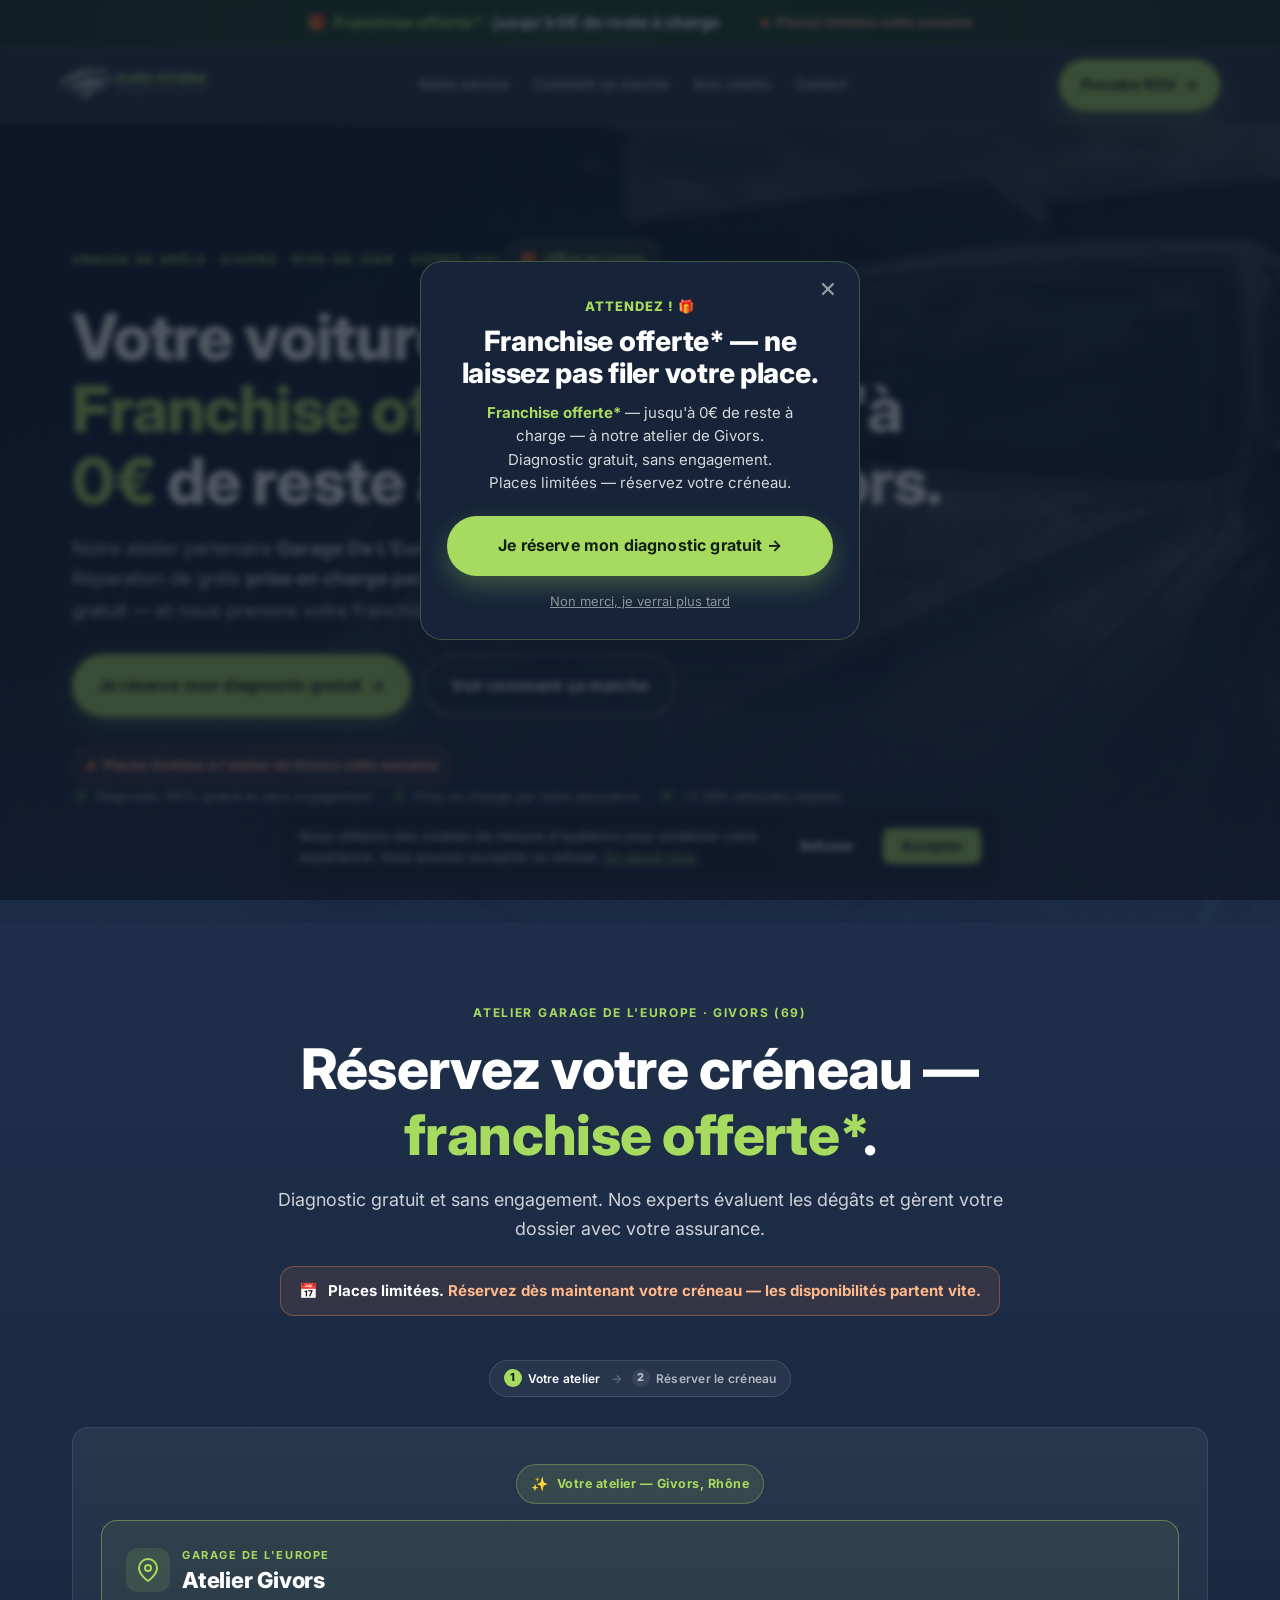
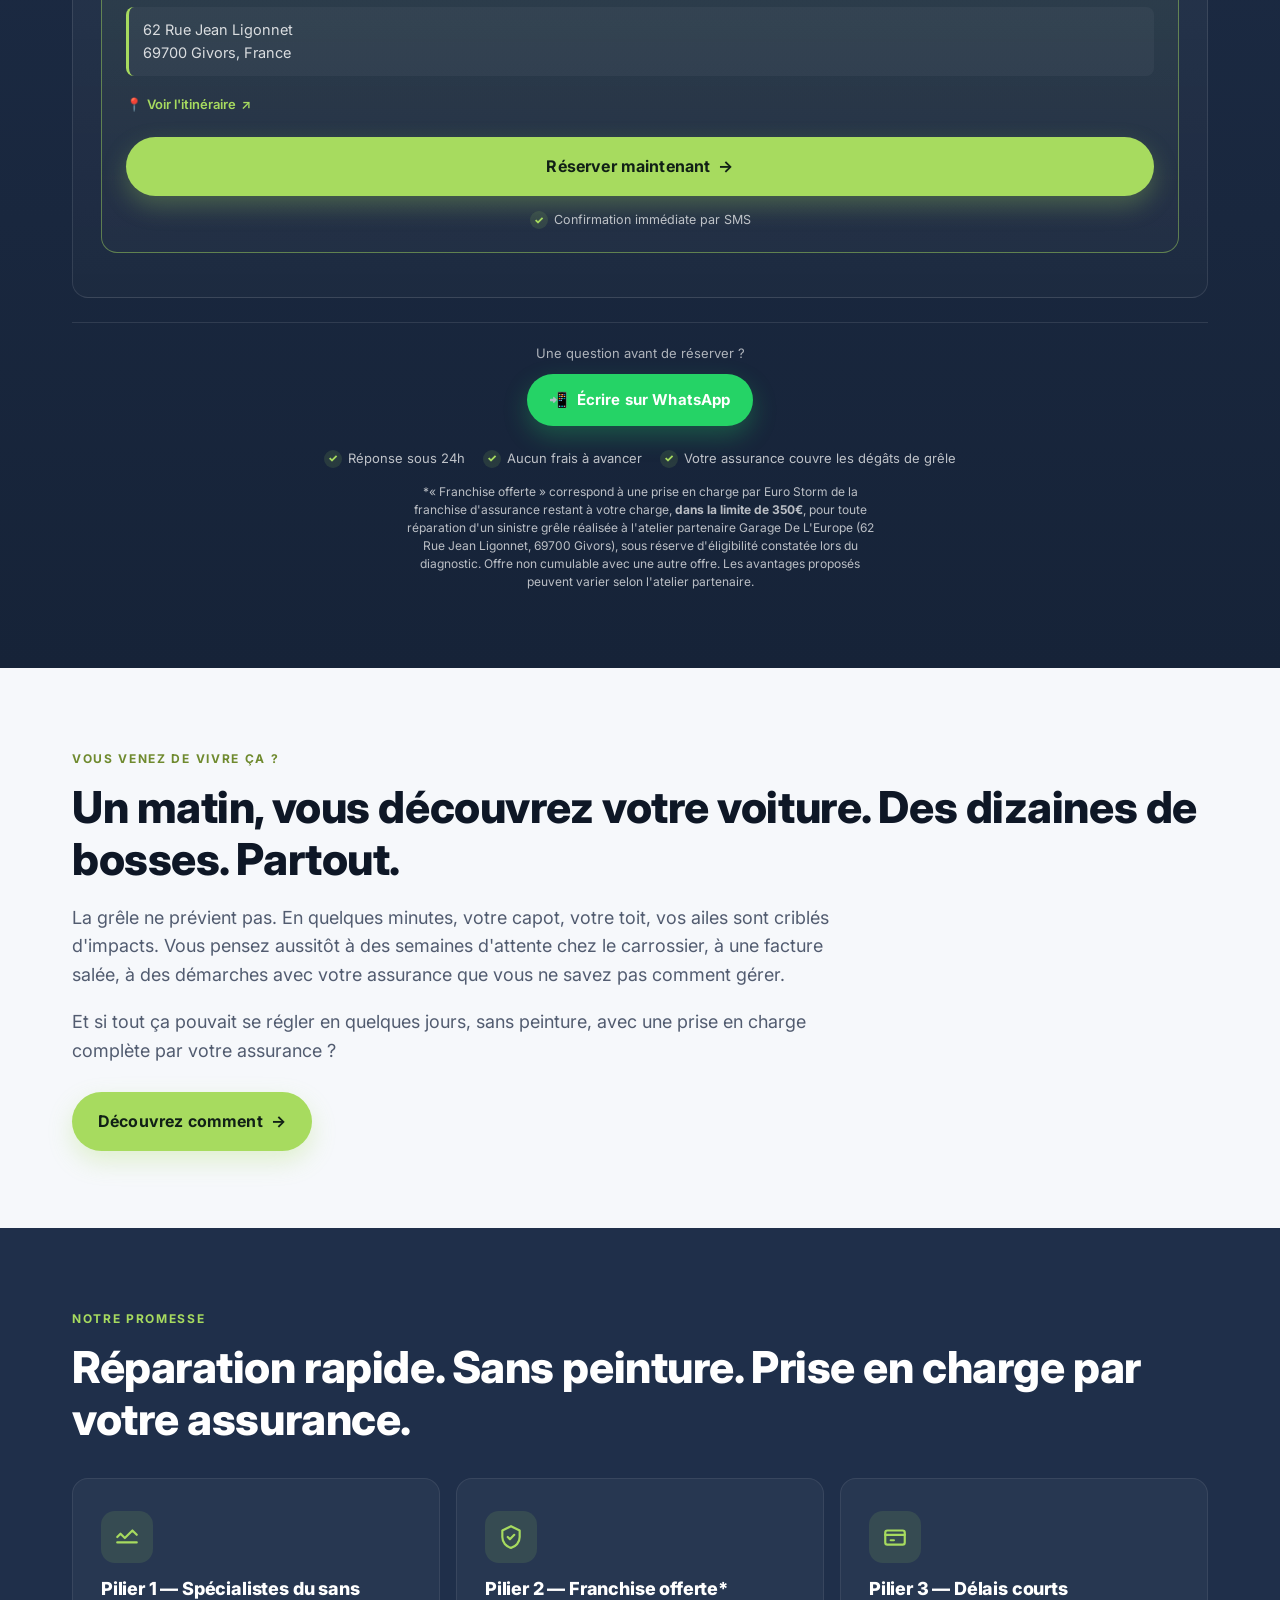
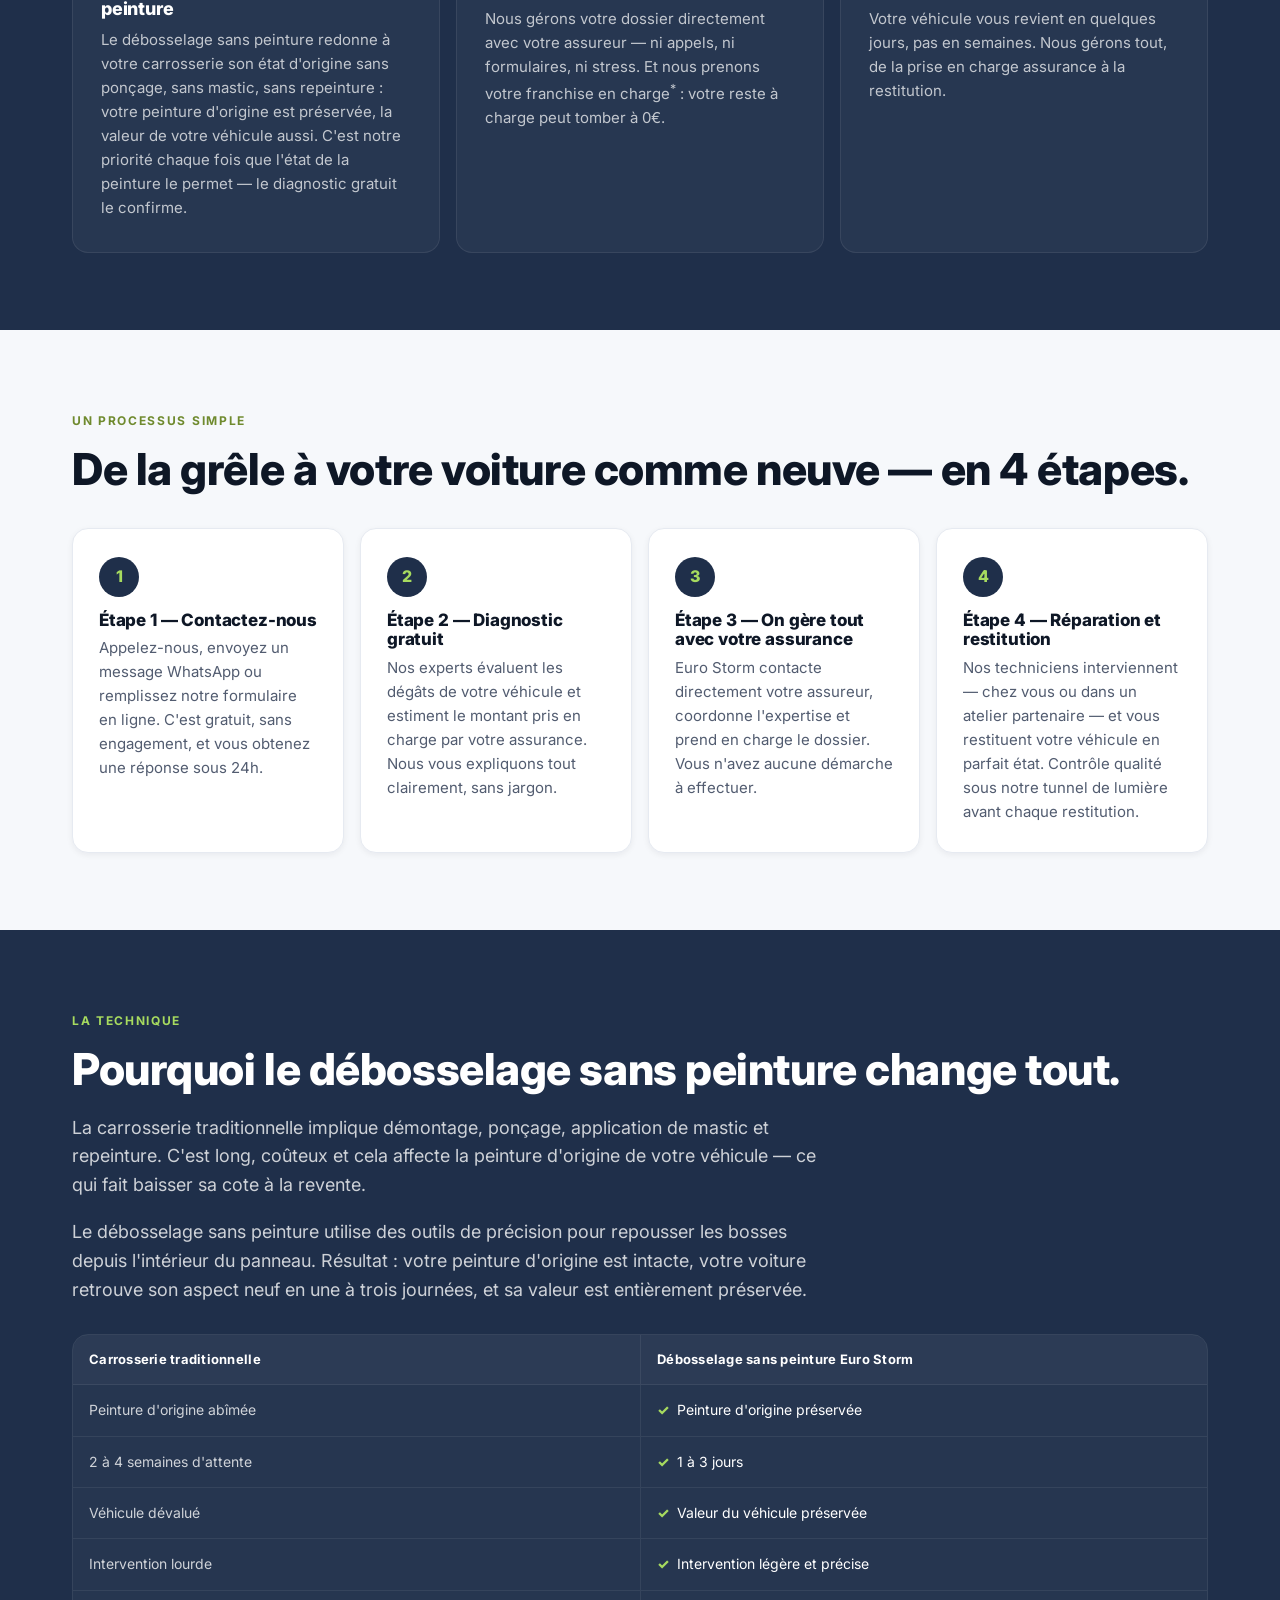
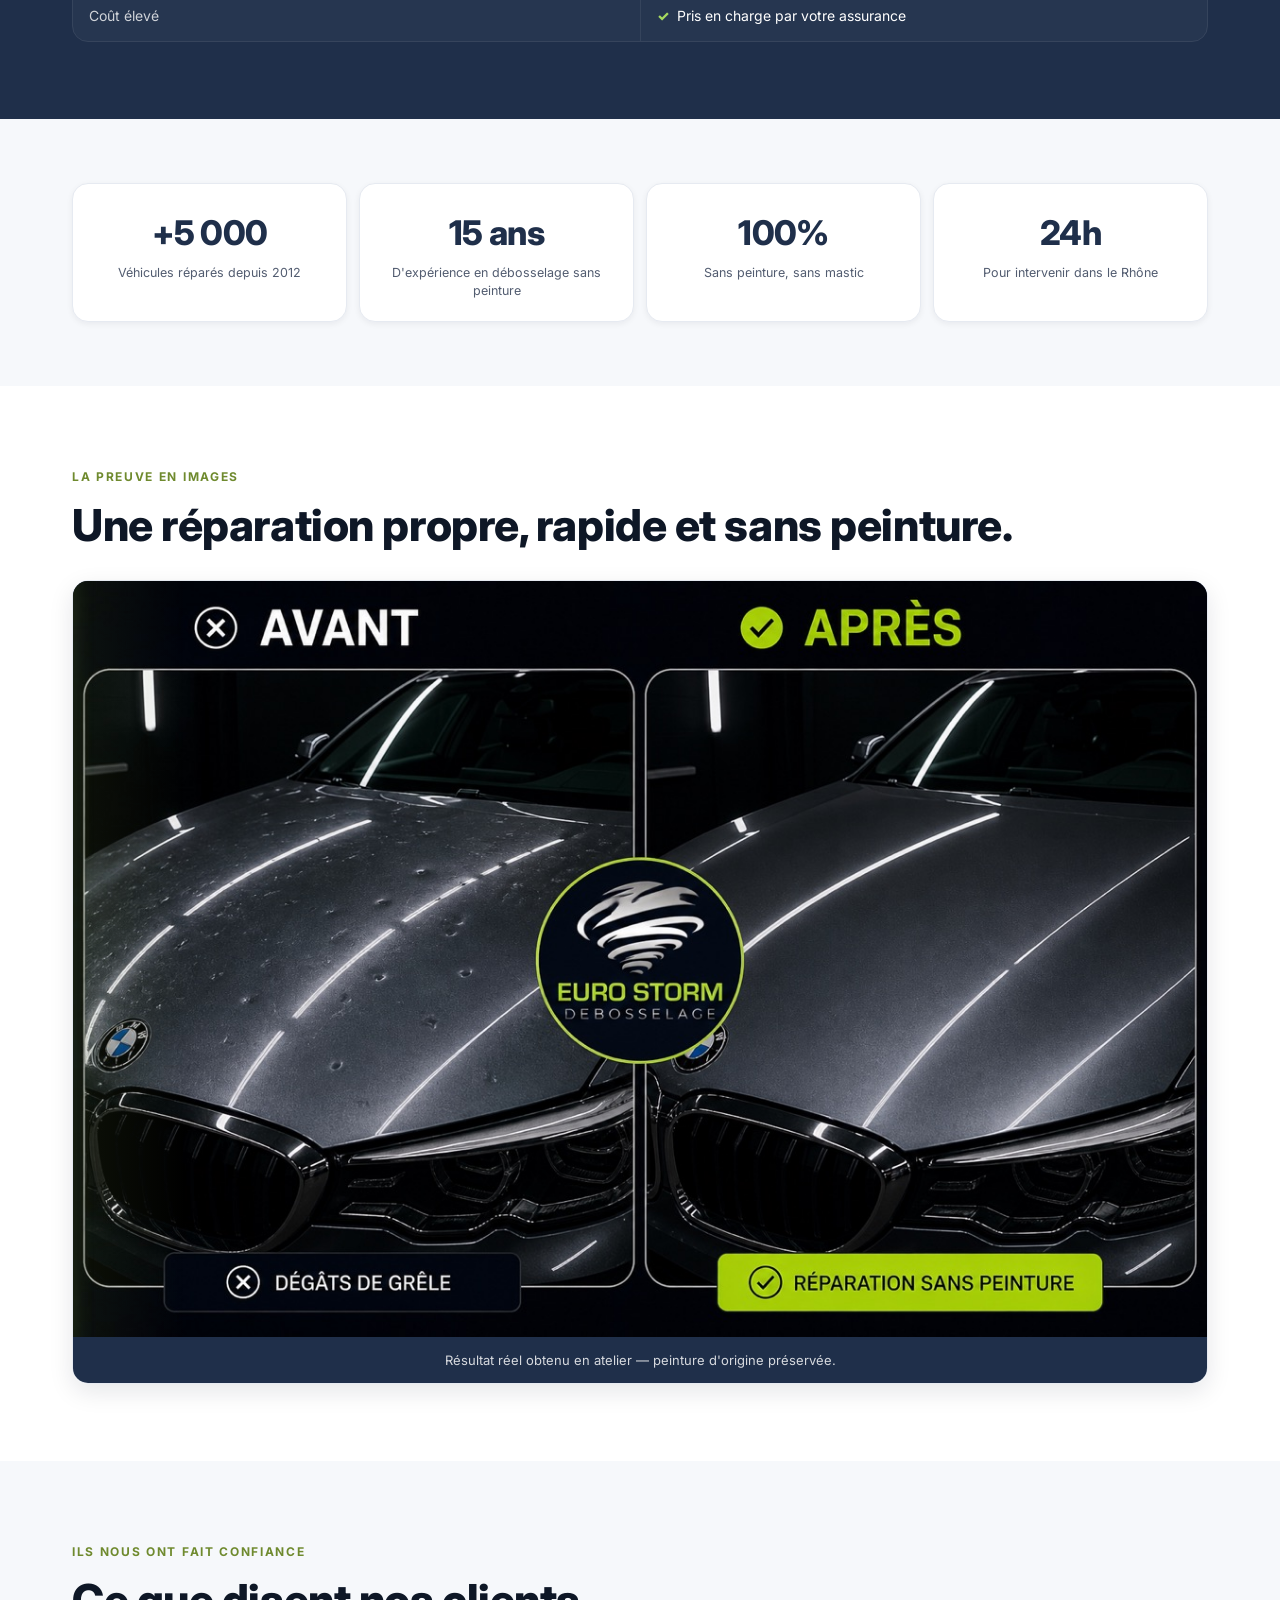
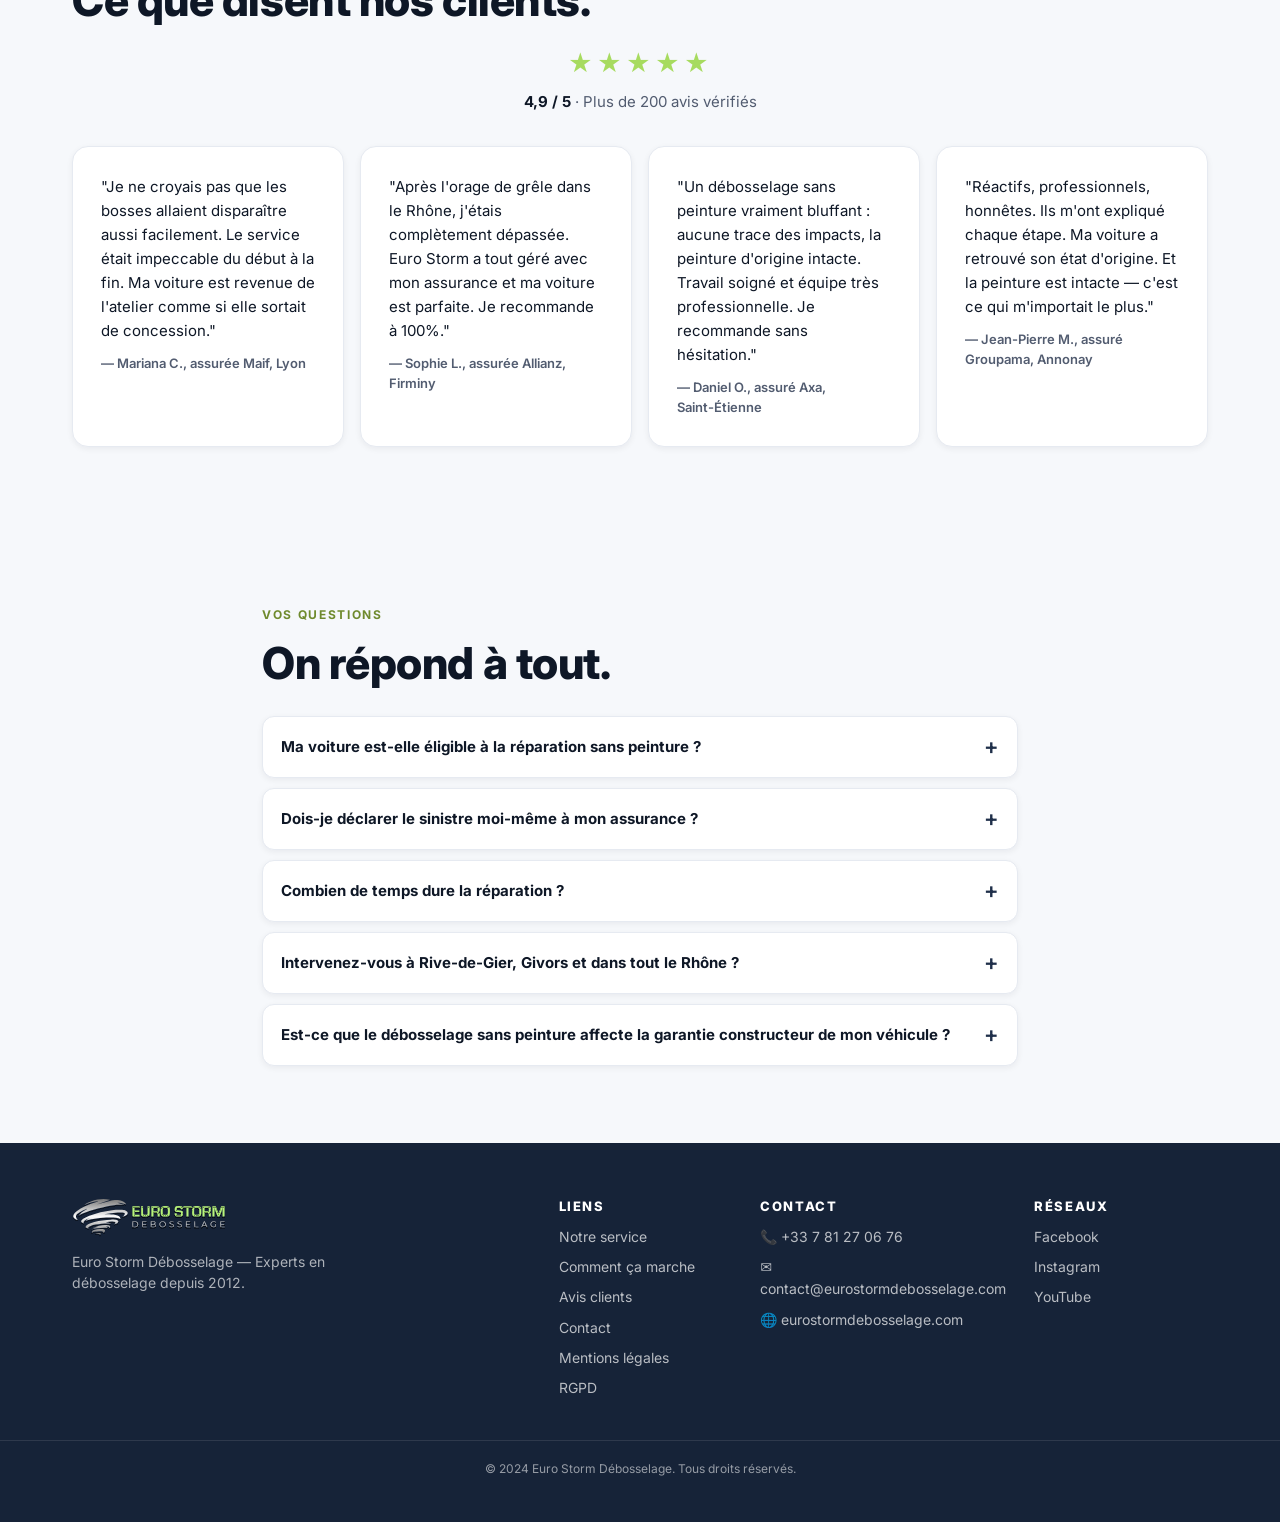
<file: index.html>
<!doctype html>
<html lang="fr">
<head>
  <meta charset="utf-8" />
  <meta name="viewport" content="width=device-width, initial-scale=1, viewport-fit=cover" />
  <meta name="theme-color" content="#162338" />

  <!-- ===== Google Consent Mode v2 (défaut : refus — RGPD/CNIL) ===== -->
  <script>
    window.dataLayer = window.dataLayer || [];
    function gtag(){dataLayer.push(arguments);}
    gtag('consent', 'default', {
      'ad_storage': 'denied',
      'ad_user_data': 'denied',
      'ad_personalization': 'denied',
      'analytics_storage': 'denied',
      'functionality_storage': 'granted',
      'security_storage': 'granted',
      'wait_for_update': 500
    });
    // Réapplique un consentement déjà accordé, avant le chargement de GTM
    try {
      if (localStorage.getItem('es_consent') === 'granted') {
        gtag('consent', 'update', {
          'ad_storage': 'granted',
          'ad_user_data': 'granted',
          'ad_personalization': 'granted',
          'analytics_storage': 'granted'
        });
      }
    } catch (e) {}
  </script>

  <!-- Google Tag Manager -->
  <script>(function(w,d,s,l,i){w[l]=w[l]||[];w[l].push({'gtm.start':
  new Date().getTime(),event:'gtm.js'});var f=d.getElementsByTagName(s)[0],
  j=d.createElement(s),dl=l!='dataLayer'?'&l='+l:'';j.async=true;j.src=
  'https://www.googletagmanager.com/gtm.js?id='+i+dl;f.parentNode.insertBefore(j,f);
  })(window,document,'script','dataLayer','GTM-WMZGW5QZ');</script>
  <!-- End Google Tag Manager -->

  <!-- Meta Pixel Code -->
  <script>
  !function(f,b,e,v,n,t,s)
  {if(f.fbq)return;n=f.fbq=function(){n.callMethod?
  n.callMethod.apply(n,arguments):n.queue.push(arguments)};
  if(!f._fbq)f._fbq=n;n.push=n;n.loaded=!0;n.version='2.0';
  n.queue=[];t=b.createElement(e);t.async=!0;
  t.src=v;s=b.getElementsByTagName(e)[0];
  s.parentNode.insertBefore(t,s)}(window, document,'script',
  'https://connect.facebook.net/en_US/fbevents.js');
  // RGPD/CNIL : on retient le pixel tant que le consentement n'est pas accordé
  fbq('consent', 'revoke');
  fbq('init', '1616665653085876');
  fbq('track', 'PageView');
  // Si l'utilisateur a déjà accepté lors d'une visite précédente, on libère le pixel
  try { if (localStorage.getItem('es_consent') === 'granted') { fbq('consent', 'grant'); } } catch(e){}
  </script>
  <noscript><img height="1" width="1" style="display:none"
  src="https://www.facebook.com/tr?id=1616665653085876&ev=PageView&noscript=1"
  /></noscript>
  <!-- End Meta Pixel Code -->

  <!-- ===== SEO PRIMARY ===== -->
  <title>Grêle à Givors (69) — Franchise offerte | Débosselage sans peinture Euro Storm</title>
  <meta name="description" content="Voiture grêlée à Givors, Rive-de-Gier, Vienne ou dans le sud lyonnais ? Notre atelier partenaire Garage De L'Europe vous accueille : franchise offerte*, prise en charge assurance et diagnostic gratuit." />
  <!-- Page de campagne (trafic payant) : on évite l'indexation organique -->
  <meta name="robots" content="index, follow, max-snippet:-1, max-image-preview:large, max-video-preview:-1" />
  <link rel="canonical" href="https://givors.eurostormdebosselage.com/" />

  <!-- ===== OPEN GRAPH (Facebook, WhatsApp, LinkedIn) ===== -->
  <meta property="og:type" content="website" />
  <meta property="og:locale" content="fr_FR" />
  <meta property="og:site_name" content="Euro Storm Débosselage" />
  <meta property="og:url" content="https://givors.eurostormdebosselage.com/" />
  <meta property="og:title" content="Grêle dans le Rhône ? Franchise offerte* à Givors" />
  <meta property="og:description" content="Atelier partenaire Garage De L'Europe à Givors. Franchise offerte*, prise en charge assurance, diagnostic gratuit." />
  <meta property="og:image" content="https://givors.eurostormdebosselage.com/assets/avant-apres.jpg" />
  <meta property="og:image:width" content="1200" />
  <meta property="og:image:height" content="800" />
  <meta property="og:image:alt" content="Avant et après : voiture grêlée restaurée par Euro Storm sans peinture." />

  <!-- ===== TWITTER CARD ===== -->
  <meta name="twitter:card" content="summary_large_image" />
  <meta name="twitter:title" content="Grêle dans le Rhône ? Franchise offerte* à Givors" />
  <meta name="twitter:description" content="Atelier Garage De L'Europe à Givors. Franchise offerte*, diagnostic gratuit." />
  <meta name="twitter:image" content="https://givors.eurostormdebosselage.com/assets/avant-apres.jpg" />

  <!-- ===== FAVICON ===== -->
  <link rel="icon" type="image/svg+xml" href="assets/logo.svg" />
  <link rel="icon" type="image/png" sizes="192x192" href="assets/logo-square.jpg" />
  <link rel="apple-touch-icon" href="assets/logo-square.jpg" />

  <!-- ===== PERFORMANCE ===== -->
  <link rel="preconnect" href="https://fonts.googleapis.com" />
  <link rel="preconnect" href="https://fonts.gstatic.com" crossorigin />
  <link href="https://fonts.googleapis.com/css2?family=Inter:wght@400;500;600;700;800;900&display=swap" rel="stylesheet" />

  <link rel="stylesheet" href="styles.css?v=8" />

  <style>
    /* Hero : photo de carrosserie grêlée en fond + overlay sombre pour la lisibilité du texte blanc */
    .hero--photo .hero__bg {
      background:
        linear-gradient(180deg, rgba(15,26,44,.80) 0%, rgba(22,35,56,.82) 55%, rgba(31,47,74,.92) 100%),
        radial-gradient(900px 500px at 80% -10%, rgba(167,219,95,.12), transparent 60%),
        url('assets/hero-grele.jpg') center/cover no-repeat;
    }
    .hero--photo .hero__bg::before { opacity: .3; }

    /* ---------- Exit-intent popup ---------- */
    .es-exit { position: fixed; inset: 0; z-index: 9999; display: grid; place-items: center; padding: 20px; }
    .es-exit[hidden] { display: none; }
    .es-exit__backdrop { position: absolute; inset: 0; background: rgba(14,23,38,.72); backdrop-filter: blur(3px); }
    .es-exit__panel {
      position: relative; z-index: 1; width: 100%; max-width: 440px;
      background: var(--navy-deep); color: #fff;
      border: 1px solid var(--green-line); border-radius: var(--r-xl);
      padding: 34px 26px 26px; text-align: center; box-shadow: var(--sh-lg);
      animation: esExitPop .35s cubic-bezier(.2,.8,.2,1) both;
    }
    @keyframes esExitPop { from { transform: translateY(14px) scale(.98); opacity: 0; } to { transform: none; opacity: 1; } }
    .es-exit__close { position: absolute; top: 10px; right: 16px; font-size: 28px; line-height: 1; color: rgba(255,255,255,.55); background: none; border: 0; cursor: pointer; }
    .es-exit__close:hover { color: #fff; }
    .es-exit__eyebrow { color: var(--green); font-weight: 800; letter-spacing: .08em; text-transform: uppercase; font-size: 13px; margin: 0 0 8px; }
    .es-exit__title { font-size: clamp(22px, 5.2vw, 28px); line-height: 1.15; margin: 0 0 12px; }
    .es-exit__text { color: rgba(255,255,255,.82); font-size: 15px; line-height: 1.55; margin: 0 auto 22px; max-width: 34ch; }
    .es-exit__text strong { color: var(--green); }
    .es-exit__dismiss { display: block; margin: 14px auto 0; color: rgba(255,255,255,.5); font-size: 13px; text-decoration: underline; background: none; border: 0; cursor: pointer; }
    .es-exit__dismiss:hover { color: #fff; }

    /* ==========================================================
       OFFRE — barre promo + rareté
       ========================================================== */
    /* Barre promo en haut (défile, la nav sticky prend le relais) */
    .offerbar {
      position: relative; z-index: 60;
      background: linear-gradient(90deg, #16351f 0%, #1f4a2b 45%, #16351f 100%);
      border-bottom: 1px solid var(--green-line);
      color: #fff; text-align: center;
      padding: 10px 16px;
    }
    .offerbar__inner {
      max-width: 1120px; margin: 0 auto;
      display: flex; flex-wrap: wrap; align-items: center; justify-content: center;
      gap: 8px 18px;
    }
    .offerbar__deal { font-weight: 800; font-size: clamp(14px, 2.6vw, 16px); letter-spacing: .01em; }
    .offerbar__deal .gift { margin-right: 6px; }
    .offerbar__deal .amount { color: var(--green); }
    .offerbar__sep { opacity: .45; display: none; }
    @media (min-width: 720px){ .offerbar__sep { display: inline; } }

    /* Compte à rebours */
    .es-countdown { display: inline-flex; align-items: center; gap: 6px; }
    .es-countdown__label { font-size: 12px; text-transform: uppercase; letter-spacing: .08em; opacity: .8; }
    .es-countdown__clock { display: inline-flex; gap: 5px; font-variant-numeric: tabular-nums; }
    .es-countdown__seg {
      background: rgba(0,0,0,.28); border: 1px solid rgba(255,255,255,.14);
      border-radius: 8px; padding: 3px 7px; min-width: 40px; text-align: center; line-height: 1.05;
    }
    .es-countdown__num { display: block; font-weight: 800; font-size: 16px; color: #fff; }
    .es-countdown__unit { display: block; font-size: 9px; text-transform: uppercase; letter-spacing: .06em; opacity: .7; }
    .es-countdown.is-ended .es-countdown__clock { display: none; }
    .es-countdown__ended { display: none; font-weight: 700; color: #ffd9d9; }
    .es-countdown.is-ended .es-countdown__ended { display: inline; }
    .es-countdown.is-ended .es-countdown__label { display: none; }

    /* Compte à rebours grand format (héros + section finale) */
    .countdown-block { margin: 22px 0 4px; }
    .countdown-block .es-countdown { flex-wrap: wrap; justify-content: center; }
    .countdown-block .es-countdown__seg { min-width: 56px; padding: 8px 10px; }
    .countdown-block .es-countdown__num { font-size: clamp(22px, 5vw, 30px); }
    .countdown-block .es-countdown__unit { font-size: 10px; }
    .countdown-block .es-countdown__label { display:block; width:100%; margin-bottom: 8px; text-align:center; }

    /* Badge offre dans le héros */
    .offer-badge {
      display: inline-flex; align-items: center; gap: 8px;
      background: rgba(167,219,95,.12); border: 1px solid var(--green-line);
      color: var(--green); font-weight: 800; letter-spacing: .01em;
      padding: 8px 14px; border-radius: 999px; font-size: 14px; margin-bottom: 16px;
    }
    .offer-badge .amount { color: #fff; }
    .offer-badge--pulse { animation: offerBadgePulse 2.4s ease-in-out infinite; }
    @keyframes offerBadgePulse { 0%,100%{ box-shadow: 0 0 0 0 rgba(167,219,95,.35); } 50%{ box-shadow: 0 0 0 6px rgba(167,219,95,0); } }

    /* Rareté / places limitées */
    .scarcity {
      display: inline-flex; align-items: center; gap: 8px;
      background: rgba(255,138,76,.10); border: 1px solid rgba(255,138,76,.35);
      color: #ffb98a; font-weight: 700; font-size: 14px;
      padding: 8px 14px; border-radius: 999px; margin: 4px auto 0;
    }
    .scarcity .dot { width: 8px; height: 8px; border-radius: 50%; background: #ff8a4c; box-shadow: 0 0 0 0 rgba(255,138,76,.6); animation: scarcityPulse 1.8s infinite; }
    @keyframes scarcityPulse { 0%{box-shadow:0 0 0 0 rgba(255,138,76,.55);} 70%{box-shadow:0 0 0 8px rgba(255,138,76,0);} 100%{box-shadow:0 0 0 0 rgba(255,138,76,0);} }

    /* Conditions de l'offre (mention légale / RGPD-DGCCRF) */
    .offer-terms { font-size: 12px; line-height: 1.5; opacity: .7; max-width: 60ch; margin: 14px auto 0; text-align: center; }

    /* Bandeau : rareté */
    .offerbar__opening { display: inline-flex; align-items: center; gap: 7px; font-size: 13.5px; font-weight: 700; color: #ffb98a; }
    .offerbar__opening .dot { width: 8px; height: 8px; border-radius: 50%; background: #ff8a4c; animation: scarcityPulse 1.8s infinite; }

    /* Encart rareté (section réservation) */
    .opening-note {
      display: inline-flex; align-items: center; gap: 10px;
      background: rgba(255,138,76,.10); border: 1px solid rgba(255,138,76,.35);
      color: #ffb98a; font-weight: 700; font-size: 15px;
      padding: 12px 18px; border-radius: 14px; margin: 4px auto 18px; text-align: left;
    }
    .opening-note strong { color: #fff; }
  </style>

  <!-- ============================================================
       JSON-LD STRUCTURED DATA — Local SEO + Rich snippets
       ============================================================ -->
  <script type="application/ld+json">
  {
    "@context": "https://schema.org",
    "@graph": [
      {
        "@type": "Organization",
        "@id": "https://eurostormdebosselage.com/#org",
        "name": "Euro Storm Débosselage",
        "url": "https://givors.eurostormdebosselage.com/",
        "logo": "https://givors.eurostormdebosselage.com/assets/logo.svg",
        "description": "Spécialiste du débosselage sans peinture après grêle. Prise en charge assurance, diagnostic gratuit, délais courts.",
        "areaServed": {
          "@type": "AdministrativeArea",
          "name": "Auvergne-Rhône-Alpes"
        }
      },
      {
        "@type": "Service",
        "@id": "https://givors.eurostormdebosselage.com/#service-pdr",
        "serviceType": "Débosselage sans peinture après grêle",
        "name": "Réparation grêle sans peinture dans le Rhône (Rive-de-Gier, Givors)",
        "description": "Restauration de carrosserie après dégâts de grêle sans repeindre ni démonter. Garantie constructeur préservée. Prise en charge par votre assurance.",
        "provider": { "@id": "https://eurostormdebosselage.com/#org" },
        "areaServed": "Rhône, Auvergne-Rhône-Alpes",
        "offers": {
          "@type": "Offer",
          "description": "Diagnostic gratuit · réparation sans peinture prise en charge par l'assurance",
          "price": "0",
          "priceCurrency": "EUR",
          "availability": "https://schema.org/InStock"
        }
      },
      {
        "@type": "AutoRepair",
        "@id": "https://givors.eurostormdebosselage.com/#atelier-acheres",
        "name": "Euro Storm Débosselage — Atelier partenaire de Givors (Garage De L'Europe)",
        "image": "https://givors.eurostormdebosselage.com/assets/avant-apres.jpg",
        "url": "https://givors.eurostormdebosselage.com/",
        "telephone": "+33781270676",
        "priceRange": "€€",
        "address": {
          "@type": "PostalAddress",
          "streetAddress": "62 Rue Jean Ligonnet",
          "addressLocality": "Givors",
          "postalCode": "69700",
          "addressRegion": "Auvergne-Rhône-Alpes",
          "addressCountry": "FR"
        },
        "geo": {
          "@type": "GeoCoordinates",
          "latitude": 45.5936,
          "longitude": 4.7714
        },
        "areaServed": [
          { "@type": "City", "name": "Rive-de-Gier" },
          { "@type": "City", "name": "Givors" },
          { "@type": "City", "name": "Vienne" },
          { "@type": "City", "name": "Chasse-sur-Rhône" },
          { "@type": "City", "name": "Grigny" },
          { "@type": "City", "name": "Lyon" },
          { "@type": "AdministrativeArea", "name": "Rhône (69)" }
        ],
        "openingHoursSpecification": [
          {
            "@type": "OpeningHoursSpecification",
            "dayOfWeek": ["Monday","Tuesday","Wednesday","Thursday","Friday"],
            "opens": "08:30",
            "closes": "18:00"
          }
        ],
        "parentOrganization": { "@id": "https://eurostormdebosselage.com/#org" }
      },
      {
        "@type": "FAQPage",
        "@id": "https://givors.eurostormdebosselage.com/#faq",
        "mainEntity": [
          {
            "@type": "Question",
            "name": "Ma voiture est-elle éligible à la réparation sans peinture ?",
            "acceptedAnswer": {
              "@type": "Answer",
              "text": "Dans la grande majorité des cas, oui. Le débosselage sans peinture convient parfaitement aux dommages causés par la grêle. Nos experts réalisent un diagnostic gratuit pour confirmer l'éligibilité et vous expliquer les options disponibles."
            }
          },
          {
            "@type": "Question",
            "name": "Dois-je déclarer le sinistre moi-même à mon assurance ?",
            "acceptedAnswer": {
              "@type": "Answer",
              "text": "Oui, la déclaration de sinistre se fait par vous auprès de votre assurance. Mais Euro Storm vous accompagne et vous assiste tout au long du dossier : expertise, devis et suivi."
            }
          },
          {
            "@type": "Question",
            "name": "Combien de temps dure la réparation ?",
            "acceptedAnswer": {
              "@type": "Answer",
              "text": "La plupart des véhicules sont restitués en 1 à 3 jours ouvrés selon l'étendue des dégâts. Nous vous communiquons un délai précis lors du diagnostic gratuit."
            }
          },
          {
            "@type": "Question",
            "name": "Intervenez-vous à Rive-de-Gier, Givors et dans tout le Rhône ?",
            "acceptedAnswer": {
              "@type": "Answer",
              "text": "Oui. Depuis notre atelier partenaire d'Givors, nous intervenons sur Rive-de-Gier, Givors, Vienne, Chasse-sur-Rhône, Grigny, Lyon et tout le département des Rhône (69)."
            }
          },
          {
            "@type": "Question",
            "name": "Est-ce que le débosselage sans peinture affecte la garantie constructeur de mon véhicule ?",
            "acceptedAnswer": {
              "@type": "Answer",
              "text": "Non, elle reste entièrement valide. Le débosselage sans peinture n'implique aucun démontage structurel ni mécanique. Certaines garnitures peuvent toutefois être déposées pour accéder aux panneaux (ciel de toit, garnitures de portes, feux/optiques), sans aucun impact sur la garantie constructeur."
            }
          }
        ]
      }
    ]
  }
  </script>

  <!-- ============================================================
       EURO STORM — CONFIGURATION DES CENTRES DE SERVICE
       ============================================================
       Pour ajouter / modifier un centre : éditez le tableau ci-dessous.
       Pour désactiver : active: true  →  active: false
       Coordonnées GPS : https://www.coordonnees-gps.fr/
  ============================================================ -->
  <script>
    window.EURO_STORM_CENTERS = [

      /* ---------- ATELIER SAINT-JUST-SAINT-RAMBERT (unique) ---------- */
      {
        id:          'givors',
        active:      true,
        brand:       "Garage De L'Europe",
        name:        'Atelier Givors',
        address:     '62 Rue Jean Ligonnet',
        city:        'Givors',
        postalCode:  '69700',
        region:      'Auvergne-Rhône-Alpes',
        coordinates: { lat: 45.5936, lng: 4.7714 },
        calendar:    'https://lp.eurostormdebosselage.com/widget/booking/CNPlpXm6WS2WGaZ59jTE?utm_source=meta&utm_medium=paid_social&utm_campaign=givors_grele_franchise&utm_content=lp_givors',
        mapsLink:    'https://www.google.com/maps/search/?api=1&query=62+Rue+Jean+Ligonnet+69700+Givors'
      }

      /* ---------- AJOUTEZ LE CENTRE 3 ICI ----------
      ,{
        id:          'lyon',
        active:      true,
        brand:       'Partenaire Lyon',
        name:        'Atelier Lyon',
        address:     '...',
        city:        'Lyon',
        postalCode:  '69000',
        region:      'Auvergne-Rhône-Alpes',
        coordinates: { lat: 45.7640, lng: 4.8357 },
        calendar:    'https://api.leadconnectorhq.com/widget/booking/...',
        mapsLink:    'https://www.google.com/maps/search/?api=1&query=...'
      }
      --------------------------------------------- */

    ];
  </script>
</head>
<body>

  <!-- Google Tag Manager (noscript) -->
  <noscript><iframe src="https://www.googletagmanager.com/ns.html?id=GTM-WMZGW5QZ"
  height="0" width="0" style="display:none;visibility:hidden"></iframe></noscript>
  <!-- End Google Tag Manager (noscript) -->

  <!-- ============== BARRE PROMO (franchise offerte + rareté) ============== -->
  <div class="offerbar" id="offerbar" role="region" aria-label="Offre atelier Givors">
    <div class="offerbar__inner">
      <span class="offerbar__deal"><span class="gift" aria-hidden="true">🎁</span><span class="amount">Franchise offerte*</span> · jusqu'à 0€ de reste à charge</span>
      <span class="offerbar__sep" aria-hidden="true">·</span>
      <span class="offerbar__opening"><span class="dot" aria-hidden="true"></span> Places limitées cette semaine</span>
    </div>
  </div>

  <!-- ============== NAV ============== -->
  <header class="nav" role="banner">
    <div class="nav__inner">
      <a class="nav__brand" href="#top" aria-label="Euro Storm Débosselage — Accueil">
        <img src="assets/logo.svg" alt="Euro Storm Débosselage" class="nav__logo" />
      </a>

      <nav class="nav__links" aria-label="Navigation principale">
        <a href="#service">Notre service</a>
        <a href="#process">Comment ça marche</a>
        <a href="#avis">Avis clients</a>
        <a href="#contact">Contact</a>
      </nav>

      <a href="#FORMULAIRE_AGENDA_GHL" class="btn btn--cta nav__cta">
        Prendre RDV <span aria-hidden="true">→</span>
      </a>

      <button class="nav__burger" type="button" aria-expanded="false" aria-controls="mobile-menu" aria-label="Ouvrir le menu">
        <span></span><span></span><span></span>
      </button>
    </div>
  </header>

  <!-- Mobile menu lives OUTSIDE <header> because the header has backdrop-filter,
       which creates a containing block for position:fixed children and would
       trap the menu inside the header's bounding box. -->
  <div id="mobile-menu" class="nav__mobile" hidden>
    <a href="#service">Notre service</a>
    <a href="#process">Comment ça marche</a>
    <a href="#avis">Avis clients</a>
    <a href="#contact">Contact</a>
    <a href="#FORMULAIRE_AGENDA_GHL" class="btn btn--cta btn--block">Prendre RDV →</a>
  </div>

  <main id="top">

    <!-- ============== HERO ============== -->
    <section class="hero hero--photo" aria-labelledby="hero-title">
      <div class="hero__bg" aria-hidden="true"></div>

      <div class="container hero__inner">
        <p class="eyebrow eyebrow--light">Orages de grêle · Givors · Rive-de-Gier · Vienne (69)</p>

        <span class="offer-badge offer-badge--pulse"><span aria-hidden="true">🎁</span> Offre en cours</span>

        <h1 id="hero-title" class="hero__title">
          Votre voiture grêlée ? <span class="hl">Franchise offerte*</span> — jusqu'à <span class="hl">0€</span> de reste à charge, à Givors.
        </h1>

        <p class="hero__sub">
          Notre atelier partenaire <strong>Garage De L'Europe</strong> vous accueille à Givors. Réparation de grêle <strong>prise en charge par votre assurance</strong>, diagnostic gratuit — et nous prenons votre franchise en charge<sup>*</sup>.
        </p>

        <div class="hero__ctas">
          <a href="#FORMULAIRE_AGENDA_GHL" class="btn btn--cta btn--lg">
            Je réserve mon diagnostic gratuit <span aria-hidden="true">→</span>
          </a>
          <a href="#process" class="btn btn--ghost btn--lg">
            Voir comment ça marche
          </a>
        </div>

        <p class="scarcity"><span class="dot" aria-hidden="true"></span> Places limitées à l'atelier de Givors cette semaine</p>

        <ul class="hero__trust" role="list">
          <li><span class="check" aria-hidden="true">✓</span> Diagnostic 100% gratuit et sans engagement</li>
          <li><span class="check" aria-hidden="true">✓</span> Prise en charge par votre assurance</li>
          <li><span class="check" aria-hidden="true">✓</span> +5 000 véhicules réparés</li>
        </ul>
      </div>
    </section>

    <!-- ============== SECTION 10 — CTA FINAL + SÉLECTEUR D'UNITÉ ============== -->
    <section id="FORMULAIRE_AGENDA_GHL" class="section section--final" aria-labelledby="final-title">
      <div class="container">
        <p class="eyebrow eyebrow--light">Atelier Garage De L'Europe · Givors (69)</p>
        <h2 id="final-title" class="section__title section__title--light section__title--xl">
          Réservez votre créneau — <span class="hl">franchise offerte*</span>.
        </h2>
        <p class="prose prose--light prose--center">
          Diagnostic gratuit et sans engagement. Nos experts évaluent les dégâts et gèrent votre dossier avec votre assurance.
        </p>

        <div style="text-align:center;">
          <span class="opening-note">
            <span aria-hidden="true">📅</span>
            <span><strong>Places limitées.</strong> Réservez dès maintenant votre créneau — les disponibilités partent vite.</span>
          </span>
        </div>

        <!-- Step indicator -->
        <div class="steps-pill" aria-hidden="true">
          <span class="steps-pill__step steps-pill__step--active"><span class="steps-pill__dot">1</span> Votre atelier</span>
          <span class="steps-pill__sep">→</span>
          <span class="steps-pill__step"><span class="steps-pill__dot">2</span> Réserver le créneau</span>
        </div>

        <!-- Locator multi-état : géolocalisation → code postal → manuel -->
        <div class="locator" id="locator" data-state="intro" aria-live="polite">

          <!-- ============== STATE: INTRO ============== -->
          <div class="locator__panel" data-state="intro">
            <div class="locator__icon locator__icon--lg" aria-hidden="true">
              <svg viewBox="0 0 24 24" fill="none" stroke="currentColor" stroke-width="2" stroke-linecap="round" stroke-linejoin="round"><path d="M21 10c0 7-9 13-9 13s-9-6-9-13a9 9 0 0 1 18 0z"/><circle cx="12" cy="10" r="3"/></svg>
            </div>
            <h3 class="locator__title">Trouvez l'atelier le plus proche</h3>
            <p class="locator__sub">Pour vous proposer le meilleur créneau, indiquez votre position.</p>

            <div class="locator__actions">
              <button type="button" class="btn btn--cta btn--lg btn--block" data-action="geo">
                <span aria-hidden="true">📍</span> Utiliser ma position
              </button>
              <button type="button" class="btn btn--ghost btn--block" data-action="postal">
                <span aria-hidden="true">📮</span> Entrer mon code postal
              </button>
              <button type="button" class="locator__link" data-action="manual">
                Voir tous les ateliers
              </button>
            </div>
          </div>

          <!-- ============== STATE: GEOLOCATING ============== -->
          <div class="locator__panel" data-state="geolocating" hidden>
            <div class="locator__spinner" aria-hidden="true"></div>
            <h3 class="locator__title">Détection en cours…</h3>
            <p class="locator__sub">Nous calculons l'atelier le plus proche de vous.</p>
          </div>

          <!-- ============== STATE: POSTAL ============== -->
          <div class="locator__panel" data-state="postal" hidden>
            <div class="locator__icon" aria-hidden="true">
              <svg viewBox="0 0 24 24" fill="none" stroke="currentColor" stroke-width="2" stroke-linecap="round" stroke-linejoin="round"><rect x="3" y="6" width="18" height="14" rx="2"/><path d="M3 8l9 6 9-6"/></svg>
            </div>
            <h3 class="locator__title">Votre code postal</h3>
            <p class="locator__sub">Saisissez votre code postal — nous trouvons l'atelier le plus proche.</p>

            <form class="locator__form" id="postalForm" novalidate>
              <label for="postalInput" class="sr-only">Code postal français</label>
              <div class="locator__input-wrap">
                <input
                  id="postalInput"
                  name="postal"
                  type="text"
                  inputmode="numeric"
                  pattern="[0-9]{5}"
                  maxlength="5"
                  autocomplete="postal-code"
                  placeholder="Ex : 42000"
                  class="locator__input"
                  required
                />
              </div>
              <p class="locator__error" id="postalError" hidden role="alert"></p>
              <button type="submit" class="btn btn--cta btn--lg btn--block">
                Rechercher l'atelier le plus proche <span aria-hidden="true">→</span>
              </button>
              <button type="button" class="locator__link" data-action="back">
                ← Retour
              </button>
            </form>
          </div>

          <!-- ============== STATE: POSTAL_LOADING ============== -->
          <div class="locator__panel" data-state="postal_loading" hidden>
            <div class="locator__spinner" aria-hidden="true"></div>
            <h3 class="locator__title">Recherche en cours…</h3>
          </div>

          <!-- ============== STATE: RECOMMENDATION ============== -->
          <div class="locator__panel" data-state="recommendation" hidden>
            <div class="locator__match">
              <span class="locator__match-icon" aria-hidden="true">✨</span>
              <span>Votre atelier — Givors, Rhône</span>
            </div>
            <div class="locator__reco" id="locatorReco">
              <!-- carte recommandée injectée par JS -->
            </div>
          </div>

          <!-- ============== STATE: MANUAL ============== -->
          <div class="locator__panel" data-state="manual" hidden>
            <p class="locator__heading">Choisissez votre atelier</p>
            <div class="locator__actions">
              <button type="button" class="btn btn--ghost btn--block" data-action="geo">
                <span aria-hidden="true">📍</span> Trouver le plus proche de moi
              </button>
            </div>
            <div class="locations__grid" id="locatorAll">
              <!-- toutes les cartes actives injectées par JS -->
            </div>
          </div>

          <!-- ============== STATE: ERROR ============== -->
          <div class="locator__panel" data-state="error" hidden>
            <div class="locator__icon locator__icon--alert" aria-hidden="true">
              <svg viewBox="0 0 24 24" fill="none" stroke="currentColor" stroke-width="2" stroke-linecap="round" stroke-linejoin="round"><circle cx="12" cy="12" r="10"/><path d="M12 8v4M12 16h.01"/></svg>
            </div>
            <h3 class="locator__title" id="locatorErrorTitle">Localisation indisponible</h3>
            <p class="locator__sub" id="locatorErrorMsg">Nous ne pouvons pas vous localiser automatiquement.</p>
            <div class="locator__actions">
              <button type="button" class="btn btn--cta btn--block" data-action="postal">
                <span aria-hidden="true">📮</span> Entrer mon code postal
              </button>
              <button type="button" class="locator__link" data-action="manual">
                Voir tous les ateliers
              </button>
            </div>
          </div>

        </div>

        <!-- WhatsApp fallback -->
        <div class="locations__alt">
          <p class="locations__alt-label">Une question avant de réserver ?</p>
          <a href="https://wa.me/33781270676" class="btn btn--whatsapp" target="_blank" rel="noopener noreferrer">
            <span aria-hidden="true">📲</span> Écrire sur WhatsApp
          </a>
        </div>

        <ul class="hero__trust hero__trust--center" role="list">
          <li><span class="check" aria-hidden="true">✓</span> Réponse sous 24h</li>
          <li><span class="check" aria-hidden="true">✓</span> Aucun frais à avancer</li>
          <li><span class="check" aria-hidden="true">✓</span> Votre assurance couvre les dégâts de grêle</li>
        </ul>

        <p class="offer-terms">
          *« Franchise offerte » correspond à une prise en charge par Euro Storm de la franchise d'assurance restant à votre charge, <strong>dans la limite de 350€</strong>, pour toute réparation d'un sinistre grêle réalisée à l'atelier partenaire Garage De L'Europe (62 Rue Jean Ligonnet, 69700 Givors), sous réserve d'éligibilité constatée lors du diagnostic. Offre non cumulable avec une autre offre. Les avantages proposés peuvent varier selon l'atelier partenaire.
        </p>
      </div>
    </section>

    <!-- ============== SECTION 2 — CHOC ÉMOTIONNEL ============== -->
    <section class="section section--light" aria-labelledby="pain-title">
      <div class="container">
        <p class="eyebrow">Vous venez de vivre ça ?</p>
        <h2 id="pain-title" class="section__title">
          Un matin, vous découvrez votre voiture. Des dizaines de bosses. Partout.
        </h2>
        <div class="prose">
          <p>
            La grêle ne prévient pas. En quelques minutes, votre capot, votre toit, vos ailes sont criblés d'impacts. Vous pensez aussitôt à des semaines d'attente chez le carrossier, à une facture salée, à des démarches avec votre assurance que vous ne savez pas comment gérer.
          </p>
          <p>
            Et si tout ça pouvait se régler en quelques jours, sans peinture, avec une prise en charge complète par votre assurance ?
          </p>
        </div>

        <a href="#process" class="btn btn--cta btn--lg btn--inline">
          Découvrez comment <span aria-hidden="true">→</span>
        </a>
      </div>
    </section>

    <!-- ============== SECTION 3 — LA SOLUTION (3 piliers) ============== -->
    <section id="service" class="section section--dark" aria-labelledby="solution-title">
      <div class="container">
        <p class="eyebrow eyebrow--light">Notre promesse</p>
        <h2 id="solution-title" class="section__title section__title--light">
          Réparation rapide. Sans peinture. Prise en charge par votre assurance.
        </h2>

        <div class="cards cards--3">
          <article class="card card--dark">
            <div class="card__icon" aria-hidden="true">
              <svg viewBox="0 0 24 24" fill="none" stroke="currentColor" stroke-width="2" stroke-linecap="round" stroke-linejoin="round"><path d="M3 12l3-3 4 4 7-7 4 4"/><path d="M3 17h18"/></svg>
            </div>
            <h3 class="card__title">Pilier 1 — Spécialistes du sans peinture</h3>
            <p class="card__text">
              Le débosselage sans peinture redonne à votre carrosserie son état d'origine sans ponçage, sans mastic, sans repeinture : votre peinture d'origine est préservée, la valeur de votre véhicule aussi. C'est notre priorité chaque fois que l'état de la peinture le permet — le diagnostic gratuit le confirme.
            </p>
          </article>

          <article class="card card--dark">
            <div class="card__icon" aria-hidden="true">
              <svg viewBox="0 0 24 24" fill="none" stroke="currentColor" stroke-width="2" stroke-linecap="round" stroke-linejoin="round"><path d="M12 2l8 4v6c0 5-3.5 9-8 10-4.5-1-8-5-8-10V6l8-4z"/><path d="M9 12l2 2 4-4"/></svg>
            </div>
            <h3 class="card__title">Pilier 2 — Franchise offerte*</h3>
            <p class="card__text">
              Nous gérons votre dossier directement avec votre assureur — ni appels, ni formulaires, ni stress. Et nous prenons votre franchise en charge<sup>*</sup> : votre reste à charge peut tomber à 0€.
            </p>
          </article>

          <article class="card card--dark">
            <div class="card__icon" aria-hidden="true">
              <svg viewBox="0 0 24 24" fill="none" stroke="currentColor" stroke-width="2" stroke-linecap="round" stroke-linejoin="round"><rect x="3" y="6" width="18" height="13" rx="2"/><path d="M3 10h18"/><path d="M8 15h3"/></svg>
            </div>
            <h3 class="card__title">Pilier 3 — Délais courts</h3>
            <p class="card__text">
              Votre véhicule vous revient en quelques jours, pas en semaines. Nous gérons tout, de la prise en charge assurance à la restitution.
            </p>
          </article>
        </div>
      </div>
    </section>


    <!-- ============== SECTION 5 — COMMENT ÇA MARCHE ============== -->
    <section id="process" class="section section--light" aria-labelledby="process-title">
      <div class="container">
        <p class="eyebrow">Un processus simple</p>
        <h2 id="process-title" class="section__title">
          De la grêle à votre voiture comme neuve — en 4 étapes.
        </h2>

        <ol class="steps" role="list">
          <li class="step">
            <span class="step__num">1</span>
            <h3 class="step__title">Étape 1 — Contactez-nous</h3>
            <p class="step__text">
              Appelez-nous, envoyez un message WhatsApp ou remplissez notre formulaire en ligne. C'est gratuit, sans engagement, et vous obtenez une réponse sous 24h.
            </p>
          </li>
          <li class="step">
            <span class="step__num">2</span>
            <h3 class="step__title">Étape 2 — Diagnostic gratuit</h3>
            <p class="step__text">
              Nos experts évaluent les dégâts de votre véhicule et estiment le montant pris en charge par votre assurance. Nous vous expliquons tout clairement, sans jargon.
            </p>
          </li>
          <li class="step">
            <span class="step__num">3</span>
            <h3 class="step__title">Étape 3 — On gère tout avec votre assurance</h3>
            <p class="step__text">
              Euro Storm contacte directement votre assureur, coordonne l'expertise et prend en charge le dossier. Vous n'avez aucune démarche à effectuer.
            </p>
          </li>
          <li class="step">
            <span class="step__num">4</span>
            <h3 class="step__title">Étape 4 — Réparation et restitution</h3>
            <p class="step__text">
              Nos techniciens interviennent — chez vous ou dans un atelier partenaire — et vous restituent votre véhicule en parfait état. Contrôle qualité sous notre tunnel de lumière avant chaque restitution.
            </p>
          </li>
        </ol>
      </div>
    </section>

    <!-- ============== SECTION 6 — POURQUOI LE DEBOSSELAGE ============== -->
    <section class="section section--dark" aria-labelledby="pdr-title">
      <div class="container">
        <p class="eyebrow eyebrow--light">La technique</p>
        <h2 id="pdr-title" class="section__title section__title--light">
          Pourquoi le débosselage sans peinture change tout.
        </h2>
        <div class="prose prose--light">
          <p>
            La carrosserie traditionnelle implique démontage, ponçage, application de mastic et repeinture. C'est long, coûteux et cela affecte la peinture d'origine de votre véhicule — ce qui fait baisser sa cote à la revente.
          </p>
          <p>
            Le débosselage sans peinture utilise des outils de précision pour repousser les bosses depuis l'intérieur du panneau. Résultat : votre peinture d'origine est intacte, votre voiture retrouve son aspect neuf en une à trois journées, et sa valeur est entièrement préservée.
          </p>
        </div>

        <div class="compare" role="table" aria-label="Comparatif carrosserie traditionnelle vs débosselage sans peinture">
          <div class="compare__row compare__row--head" role="row">
            <div role="columnheader">Carrosserie traditionnelle</div>
            <div role="columnheader">Débosselage sans peinture Euro Storm</div>
          </div>
          <div class="compare__row" role="row">
            <div role="cell">Peinture d'origine abîmée</div>
            <div role="cell" class="compare__win">Peinture d'origine préservée</div>
          </div>
          <div class="compare__row" role="row">
            <div role="cell">2 à 4 semaines d'attente</div>
            <div role="cell" class="compare__win">1 à 3 jours</div>
          </div>
          <div class="compare__row" role="row">
            <div role="cell">Véhicule dévalué</div>
            <div role="cell" class="compare__win">Valeur du véhicule préservée</div>
          </div>
          <div class="compare__row" role="row">
            <div role="cell">Intervention lourde</div>
            <div role="cell" class="compare__win">Intervention légère et précise</div>
          </div>
          <div class="compare__row" role="row">
            <div role="cell">Coût élevé</div>
            <div role="cell" class="compare__win">Pris en charge par votre assurance</div>
          </div>
        </div>
      </div>
    </section>

    <!-- ============== SECTION 7 — STATS ============== -->
    <section class="section section--light section--stats" aria-label="Chiffres clés">
      <div class="container">
        <ul class="stats" role="list">
          <li class="stat">
            <span class="stat__value">+5 000</span>
            <span class="stat__label">Véhicules réparés depuis 2012</span>
          </li>
          <li class="stat">
            <span class="stat__value">15 ans</span>
            <span class="stat__label">D'expérience en débosselage sans peinture</span>
          </li>
          <li class="stat">
            <span class="stat__value">100%</span>
            <span class="stat__label">Sans peinture, sans mastic</span>
          </li>
          <li class="stat">
            <span class="stat__value">24h</span>
            <span class="stat__label">Pour intervenir dans le Rhône</span>
          </li>
        </ul>
      </div>
    </section>

    <!-- ============== PROVA VISUAL — AVANT / APRÈS ============== -->
    <section class="section section--light section--proof" aria-labelledby="proof-title">
      <div class="container">
        <p class="eyebrow">La preuve en images</p>
        <h2 id="proof-title" class="section__title">
          Une réparation propre, rapide et sans peinture.
        </h2>

        <figure class="proof">
          <div class="proof__media">
            <img src="assets/avant-apres.jpg" alt="Avant : capot d'une voiture criblé d'impacts de grêle. Après : carrosserie restaurée à son état d'origine grâce au débosselage sans peinture Euro Storm." width="1200" height="800" loading="lazy" decoding="async" />
            <span class="proof__scanner" aria-hidden="true"></span>
            <span class="proof__glow"    aria-hidden="true"></span>
          </div>
          <figcaption>Résultat réel obtenu en atelier — peinture d'origine préservée.</figcaption>
        </figure>
      </div>
    </section>

    <!-- ============== SECTION 8 — AVIS ============== -->
    <section id="avis" class="section section--light" aria-labelledby="avis-title">
      <div class="container">
        <p class="eyebrow">Ils nous ont fait confiance</p>
        <h2 id="avis-title" class="section__title">Ce que disent nos clients.</h2>

        <div class="rating">
          <div class="rating__stars" aria-hidden="true">★★★★★</div>
          <p class="rating__text"><strong>4,9 / 5</strong> · Plus de 200 avis vérifiés</p>
        </div>

        <div class="testimonials">
          <figure class="testimonial">
            <blockquote>
              "Je ne croyais pas que les bosses allaient disparaître aussi facilement. Le service était impeccable du début à la fin. Ma voiture est revenue de l'atelier comme si elle sortait de concession."
            </blockquote>
            <figcaption>— Mariana C., assurée Maif, Lyon</figcaption>
          </figure>

          <figure class="testimonial">
            <blockquote>
              "Après l'orage de grêle dans le Rhône, j'étais complètement dépassée. Euro Storm a tout géré avec mon assurance et ma voiture est parfaite. Je recommande à 100%."
            </blockquote>
            <figcaption>— Sophie L., assurée Allianz, Firminy</figcaption>
          </figure>

          <figure class="testimonial">
            <blockquote>
              "Un débosselage sans peinture vraiment bluffant : aucune trace des impacts, la peinture d'origine intacte. Travail soigné et équipe très professionnelle. Je recommande sans hésitation."
            </blockquote>
            <figcaption>— Daniel O., assuré Axa, Saint-Étienne</figcaption>
          </figure>

          <figure class="testimonial">
            <blockquote>
              "Réactifs, professionnels, honnêtes. Ils m'ont expliqué chaque étape. Ma voiture a retrouvé son état d'origine. Et la peinture est intacte — c'est ce qui m'importait le plus."
            </blockquote>
            <figcaption>— Jean-Pierre M., assuré Groupama, Annonay</figcaption>
          </figure>
        </div>
      </div>
    </section>

    <!-- ============== SECTION 9 — FAQ ============== -->
    <section class="section section--light" aria-labelledby="faq-title">
      <div class="container container--narrow">
        <p class="eyebrow">Vos questions</p>
        <h2 id="faq-title" class="section__title">On répond à tout.</h2>

        <div class="faq">
          <details class="faq__item">
            <summary class="faq__q">Ma voiture est-elle éligible à la réparation sans peinture ?</summary>
            <div class="faq__a">
              Dans la grande majorité des cas, oui. Le débosselage sans peinture convient parfaitement aux dommages causés par la grêle. Nos experts réalisent un diagnostic gratuit pour confirmer l'éligibilité et vous expliquer les options disponibles.
            </div>
          </details>

          <details class="faq__item">
            <summary class="faq__q">Dois-je déclarer le sinistre moi-même à mon assurance ?</summary>
            <div class="faq__a">
              Oui, la déclaration de sinistre se fait par vous auprès de votre assurance. Mais vous n'êtes pas seul : Euro Storm vous accompagne et vous assiste tout au long du dossier — expertise, devis et suivi.
            </div>
          </details>

          <details class="faq__item">
            <summary class="faq__q">Combien de temps dure la réparation ?</summary>
            <div class="faq__a">
              La plupart des véhicules sont restitués en 1 à 3 jours ouvrés selon l'étendue des dégâts. Nous vous communiquons un délai précis lors du diagnostic gratuit.
            </div>
          </details>

          <details class="faq__item">
            <summary class="faq__q">Intervenez-vous à Rive-de-Gier, Givors et dans tout le Rhône ?</summary>
            <div class="faq__a">
              Oui. Depuis notre atelier partenaire d'Givors, nous intervenons sur Rive-de-Gier, Givors, Vienne, Chasse-sur-Rhône, Grigny, Lyon et tout le département des Rhône (69).
            </div>
          </details>

          <details class="faq__item">
            <summary class="faq__q">Est-ce que le débosselage sans peinture affecte la garantie constructeur de mon véhicule ?</summary>
            <div class="faq__a">
              Non, elle reste entièrement valide. Le débosselage sans peinture n'implique aucun démontage structurel ni mécanique. Certaines garnitures peuvent toutefois être déposées pour accéder aux panneaux (ciel de toit, garnitures de portes, feux/optiques), sans aucun impact sur votre garantie constructeur.
            </div>
          </details>
        </div>
      </div>
    </section>


  </main>

  <!-- ============== FOOTER ============== -->
  <footer id="contact" class="footer">
    <div class="container footer__inner">
      <div class="footer__brand">
        <img src="assets/logo.svg" alt="Euro Storm Débosselage" class="footer__logo" />
        <p class="footer__tag">Euro Storm Débosselage — Experts en débosselage depuis 2012.</p>
      </div>

      <div class="footer__cols">
        <nav class="footer__col" aria-label="Liens utiles">
          <h3 class="footer__title">Liens</h3>
          <a href="#service">Notre service</a>
          <a href="#process">Comment ça marche</a>
          <a href="#avis">Avis clients</a>
          <a href="#contact">Contact</a>
          <a href="#mentions">Mentions légales</a>
          <a href="#rgpd">RGPD</a>
        </nav>

        <div class="footer__col">
          <h3 class="footer__title">Contact</h3>
          <a href="tel:+33781270676"><span aria-hidden="true">📞</span> +33 7 81 27 06 76</a>
          <a href="mailto:contact@eurostormdebosselage.com"><span aria-hidden="true">✉️</span> contact@eurostormdebosselage.com</a>
          <a href="https://eurostormdebosselage.com" target="_blank" rel="noopener noreferrer"><span aria-hidden="true">🌐</span> eurostormdebosselage.com</a>
        </div>

        <div class="footer__col">
          <h3 class="footer__title">Réseaux</h3>
          <a href="#facebook">Facebook</a>
          <a href="#instagram">Instagram</a>
          <a href="#youtube">YouTube</a>
        </div>
      </div>
    </div>

    <div class="footer__bottom">
      <p>© 2024 Euro Storm Débosselage. Tous droits réservés.</p>
    </div>
  </footer>

  <!-- Sticky mobile CTA -->
  <a href="#FORMULAIRE_AGENDA_GHL" class="sticky-cta" aria-label="Réserver mon diagnostic gratuit">
    <span aria-hidden="true">📅</span> Réserver mon diagnostic gratuit
  </a>

  <!-- ============== MODAL CALENDRIER ============== -->
  <div class="lmodal" id="locationModal" hidden role="dialog" aria-modal="true" aria-labelledby="lmodalTitle">
    <div class="lmodal__backdrop" data-close></div>
    <div class="lmodal__panel" role="document">
      <header class="lmodal__head">
        <div class="lmodal__head-text">
          <p class="lmodal__eyebrow">Réservation diagnostic gratuit</p>
          <h3 id="lmodalTitle" class="lmodal__title">—</h3>
          <p id="lmodalAddr" class="lmodal__addr">—</p>
        </div>
        <button class="lmodal__close" type="button" aria-label="Fermer" data-close>
          <svg viewBox="0 0 24 24" fill="none" stroke="currentColor" stroke-width="2" stroke-linecap="round" stroke-linejoin="round" aria-hidden="true"><path d="M18 6 6 18M6 6l12 12"/></svg>
        </button>
      </header>
      <div class="lmodal__body" id="lmodalBody">
        <!-- iframe injected by JS -->
      </div>
    </div>
  </div>

  <script src="script.js" defer></script>

  <!-- ============== BANNER DE CONSENTEMENT (RGPD) ============== -->
  <div id="es-consent" class="es-consent" role="dialog" aria-label="Gestion des cookies" aria-live="polite" hidden>
    <p class="es-consent__text">
      Nous utilisons des cookies de mesure d'audience pour améliorer votre expérience. Vous pouvez accepter ou refuser. <a href="#rgpd">En savoir plus</a>.
    </p>
    <div class="es-consent__actions">
      <button type="button" class="es-consent__btn es-consent__btn--refuse" data-consent="deny">Refuser</button>
      <button type="button" class="es-consent__btn es-consent__btn--accept" data-consent="grant">Accepter</button>
    </div>
  </div>
  <script>
    (function(){
      var KEY = 'es_consent';
      var el = document.getElementById('es-consent');
      if (!el) return;
      function update(state){
        window.dataLayer = window.dataLayer || [];
        function gtag(){dataLayer.push(arguments);}
        gtag('consent','update',{
          'ad_storage': state,
          'ad_user_data': state,
          'ad_personalization': state,
          'analytics_storage': state
        });
      }
      var saved = null;
      try { saved = localStorage.getItem(KEY); } catch(e){}
      if (saved !== 'granted' && saved !== 'denied') { el.hidden = false; }
      el.addEventListener('click', function(e){
        var btn = e.target.closest('[data-consent]');
        if (!btn) return;
        var grant = btn.getAttribute('data-consent') === 'grant';
        try { localStorage.setItem(KEY, grant ? 'granted' : 'denied'); } catch(e){}
        update(grant ? 'granted' : 'denied');
        if (window.fbq) { fbq('consent', grant ? 'grant' : 'revoke'); }
        el.hidden = true;
      });
    })();
  </script>
  <!-- ============== EXIT-INTENT POPUP ============== -->
  <div id="es-exit" class="es-exit" hidden role="dialog" aria-modal="true" aria-labelledby="es-exit-title">
    <div class="es-exit__backdrop" data-exit-close></div>
    <div class="es-exit__panel" role="document">
      <button class="es-exit__close" type="button" aria-label="Fermer" data-exit-close>&times;</button>
      <p class="es-exit__eyebrow">Attendez ! 🎁</p>
      <h2 id="es-exit-title" class="es-exit__title">Franchise offerte* — ne laissez pas filer votre place.</h2>
      <p class="es-exit__text"><strong>Franchise offerte*</strong> — jusqu'à 0€ de reste à charge — à notre atelier de Givors. Diagnostic gratuit, sans engagement. Places limitées — réservez votre créneau.</p>
      <a href="#FORMULAIRE_AGENDA_GHL" class="btn btn--cta btn--lg btn--block" data-exit-cta>Je réserve mon diagnostic gratuit →</a>
      <button class="es-exit__dismiss" type="button" data-exit-close>Non merci, je verrai plus tard</button>
    </div>
  </div>
  <script>
    (function(){
      var KEY = 'es_exit_shown';
      var el = document.getElementById('es-exit');
      if (!el) return;
      var done = false;
      try { if (sessionStorage.getItem(KEY)) done = true; } catch(e){}
      function open(){
        if (done) return;
        done = true;
        try { sessionStorage.setItem(KEY, '1'); } catch(e){}
        el.hidden = false;
        document.body.style.overflow = 'hidden';
      }
      function close(){ el.hidden = true; document.body.style.overflow = ''; }
      el.addEventListener('click', function(e){
        if (e.target.closest('[data-exit-cta]')) { close(); return; } // laisse l'ancre défiler
        if (e.target.closest('[data-exit-close]')) { close(); }
      });
      document.addEventListener('keydown', function(e){ if (e.key === 'Escape') close(); });
      // Desktop : la souris quitte par le haut de la fenêtre
      document.addEventListener('mouseout', function(e){
        if (e.clientY <= 0 && !e.relatedTarget && !e.toElement) { open(); }
      });
      // Mobile : remontée rapide vers le haut de page (intention de sortie)
      var lastY = window.scrollY;
      window.addEventListener('scroll', function(){
        var y = window.scrollY;
        if (lastY - y > 45 && y < 320) { open(); }
        lastY = y;
      }, { passive: true });
    })();
  </script>

  <!-- ============== (compte à rebours retiré : pas de deadline sur cette LP) ============== -->
  <script>
    (function(){
      var timers = Array.prototype.slice.call(document.querySelectorAll('.es-countdown'));
      if (!timers.length) return;

      function pad(n){ return (n < 10 ? '0' : '') + n; }

      function render(){
        var now = Date.now();
        var allEnded = true;
        timers.forEach(function(t){
          var deadline = new Date(t.getAttribute('data-deadline')).getTime();
          var diff = deadline - now;
          if (isNaN(deadline)) return;
          if (diff <= 0){
            t.classList.add('is-ended');
            return;
          }
          allEnded = false;
          var s = Math.floor(diff / 1000);
          var d = Math.floor(s / 86400); s -= d * 86400;
          var h = Math.floor(s / 3600);  s -= h * 3600;
          var m = Math.floor(s / 60);    s -= m * 60;
          var set = function(k, v){
            var el = t.querySelector('[data-cd="' + k + '"]');
            if (el) el.textContent = (k === 'd') ? d : pad(v);
          };
          set('d', d); set('h', h); set('m', m); set('s', s);
        });
        return allEnded;
      }

      render();
      var iv = setInterval(function(){
        if (render() === true) { clearInterval(iv); }
      }, 1000);
    })();
  </script>
</body>
</html>
</file>
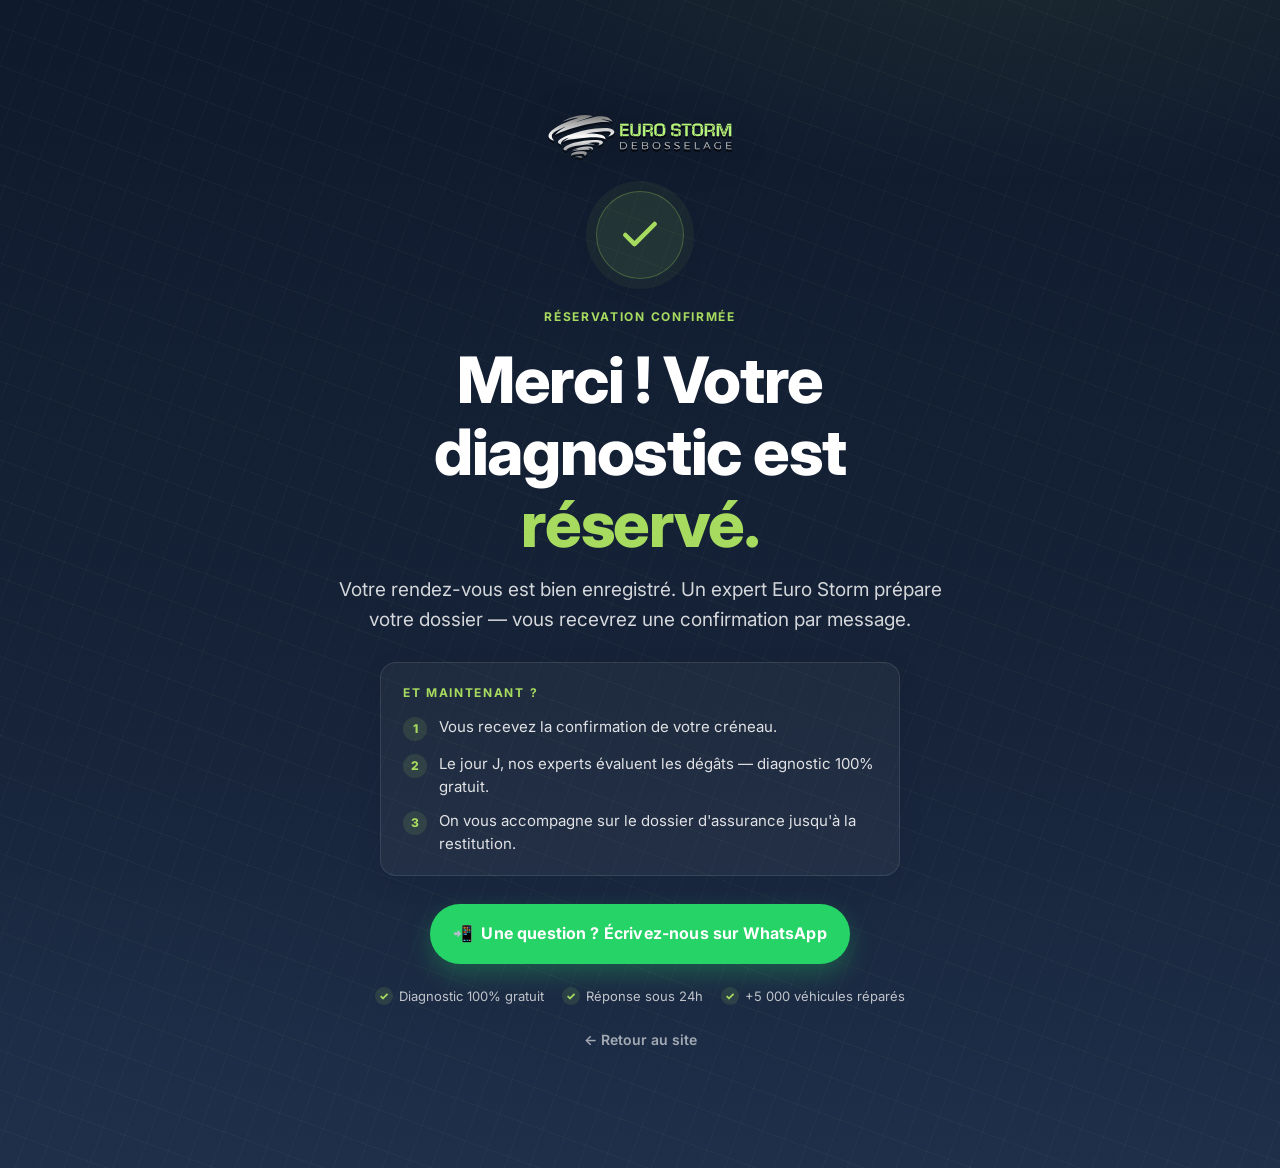
<file: merci.html>
<!doctype html>
<html lang="fr">
<head>
  <meta charset="utf-8" />
  <meta name="viewport" content="width=device-width, initial-scale=1, viewport-fit=cover" />
  <meta name="theme-color" content="#162338" />

  <!-- ============================================================
       SORTIE D'IFRAME (suivi de conversion fiable)
       Si la page de remerciement s'affiche dans l'iframe de
       réservation GHL, on bascule en plein écran : le pixel se
       déclenche alors dans le contexte principal (top window),
       une seule fois, proprement.
       ⚠️ Doit rester EN PREMIER, avant tout pixel/GTM.
  ============================================================ -->
  <script>
    if (window.top !== window.self) {
      window.top.location.href = window.location.href;
    }
  </script>

  <!-- Page de confirmation : ne pas indexer -->
  <meta name="robots" content="noindex, nofollow" />

  <!-- ===== Google Consent Mode v2 (défaut : refus — RGPD/CNIL) ===== -->
  <script>
    window.dataLayer = window.dataLayer || [];
    function gtag(){dataLayer.push(arguments);}
    gtag('consent', 'default', {
      'ad_storage': 'denied',
      'ad_user_data': 'denied',
      'ad_personalization': 'denied',
      'analytics_storage': 'denied',
      'functionality_storage': 'granted',
      'security_storage': 'granted',
      'wait_for_update': 500
    });
    try {
      if (localStorage.getItem('es_consent') === 'granted') {
        gtag('consent', 'update', {
          'ad_storage': 'granted',
          'ad_user_data': 'granted',
          'ad_personalization': 'granted',
          'analytics_storage': 'granted'
        });
      }
    } catch (e) {}
  </script>

  <!-- Google Tag Manager -->
  <script>(function(w,d,s,l,i){w[l]=w[l]||[];w[l].push({'gtm.start':
  new Date().getTime(),event:'gtm.js'});var f=d.getElementsByTagName(s)[0],
  j=d.createElement(s),dl=l!='dataLayer'?'&l='+l:'';j.async=true;j.src=
  'https://www.googletagmanager.com/gtm.js?id='+i+dl;f.parentNode.insertBefore(j,f);
  })(window,document,'script','dataLayer','GTM-WMZGW5QZ');</script>
  <!-- End Google Tag Manager -->

  <!-- Meta Pixel Code -->
  <script>
  !function(f,b,e,v,n,t,s)
  {if(f.fbq)return;n=f.fbq=function(){n.callMethod?
  n.callMethod.apply(n,arguments):n.queue.push(arguments)};
  if(!f._fbq)f._fbq=n;n.push=n;n.loaded=!0;n.version='2.0';
  n.queue=[];t=b.createElement(e);t.async=!0;
  t.src=v;s=b.getElementsByTagName(e)[0];
  s.parentNode.insertBefore(t,s)}(window, document,'script',
  'https://connect.facebook.net/en_US/fbevents.js');
  // RGPD/CNIL : on retient le pixel tant que le consentement n'est pas accordé
  fbq('consent', 'revoke');
  fbq('init', '1616665653085876');
  fbq('track', 'PageView');
  fbq('track', 'Lead');   // ← CONVERSION : rendez-vous réservé
  // Consentement déjà donné sur la LP (même domaine) → on libère le pixel
  try { if (localStorage.getItem('es_consent') === 'granted') { fbq('consent', 'grant'); } } catch(e){}
  </script>
  <noscript><img height="1" width="1" style="display:none"
  src="https://www.facebook.com/tr?id=1616665653085876&ev=PageView&noscript=1"
  /></noscript>
  <!-- End Meta Pixel Code -->

  <title>Merci — Votre diagnostic est réservé · Euro Storm Débosselage</title>

  <!-- ===== PERFORMANCE / FONTS ===== -->
  <link rel="preconnect" href="https://fonts.googleapis.com" />
  <link rel="preconnect" href="https://fonts.gstatic.com" crossorigin />
  <link href="https://fonts.googleapis.com/css2?family=Inter:wght@400;500;600;700;800;900&display=swap" rel="stylesheet" />

  <link rel="stylesheet" href="styles.css?v=8" />

  <link rel="icon" type="image/svg+xml" href="assets/logo.svg" />

  <style>
    /* ---------- Page de remerciement (réutilise l'identité de la hero) ---------- */
    .merci-hero {
      display: grid;
      place-items: center;
      min-height: 100svh;
      text-align: center;
    }
    .merci { max-width: 660px; margin: 0 auto; }

    .merci__logo {
      height: 46px; width: auto; margin: 0 auto 30px;
      filter: drop-shadow(0 6px 18px rgba(0,0,0,.35));
    }

    .merci__badge {
      width: 88px; height: 88px; margin: 0 auto 24px;
      display: grid; place-items: center;
      border-radius: 50%;
      background: var(--green-soft);
      border: 1px solid var(--green-line);
      box-shadow: 0 0 0 10px rgba(167,219,95,.06), var(--sh-md);
      animation: merciPop .55s cubic-bezier(.2,.8,.2,1) both;
    }
    .merci__badge svg { width: 44px; height: 44px; stroke: var(--green); }
    @keyframes merciPop {
      0%   { transform: scale(.5); opacity: 0; }
      60%  { transform: scale(1.08); }
      100% { transform: scale(1); opacity: 1; }
    }

    .merci__title { margin: 4px 0 16px; }
    .merci__sub { margin-left: auto; margin-right: auto; }

    .merci__next {
      text-align: left;
      max-width: 520px;
      margin: 8px auto 28px;
      background: rgba(255,255,255,.04);
      border: 1px solid var(--navy-line);
      border-radius: var(--r-lg);
      padding: 20px 22px;
      box-shadow: var(--sh-md);
    }
    .merci__next-title {
      font-size: 12px; font-weight: 700; letter-spacing: .14em;
      text-transform: uppercase; color: var(--green); margin: 0 0 14px;
    }
    .merci__next ul { display: grid; gap: 12px; }
    .merci__next li {
      display: flex; gap: 12px; align-items: flex-start;
      color: rgba(255,255,255,.86); font-size: 15px; line-height: 1.5;
    }
    .merci__step-num {
      flex: 0 0 24px; width: 24px; height: 24px; margin-top: 1px;
      display: grid; place-items: center;
      background: var(--green-soft); color: var(--green);
      border-radius: 999px; font-size: 12px; font-weight: 800;
    }

    .merci__cta { display: grid; gap: 12px; max-width: 420px; margin: 0 auto; }

    .merci__home {
      display: inline-block; margin-top: 22px;
      color: rgba(255,255,255,.6); font-size: 14px; font-weight: 600;
      transition: color .2s ease;
    }
    .merci__home:hover { color: var(--white); }
  </style>
</head>
<body>

  <!-- Google Tag Manager (noscript) -->
  <noscript><iframe src="https://www.googletagmanager.com/ns.html?id=GTM-WMZGW5QZ"
  height="0" width="0" style="display:none;visibility:hidden"></iframe></noscript>
  <!-- End Google Tag Manager (noscript) -->

  <main>
    <section class="hero merci-hero" aria-labelledby="merci-title">
      <div class="hero__bg" aria-hidden="true"></div>

      <div class="container">
        <div class="merci">
          <img src="assets/logo.svg" alt="Euro Storm Débosselage" class="merci__logo" />

          <div class="merci__badge" aria-hidden="true">
            <svg viewBox="0 0 24 24" fill="none" stroke="currentColor" stroke-width="2.5" stroke-linecap="round" stroke-linejoin="round"><path d="M20 6 9 17l-5-5"/></svg>
          </div>

          <p class="eyebrow eyebrow--light">Réservation confirmée</p>

          <h1 id="merci-title" class="hero__title merci__title">
            Merci ! Votre diagnostic est <span class="hl">réservé.</span>
          </h1>

          <p class="hero__sub merci__sub">
            Votre rendez-vous est bien enregistré. Un expert Euro Storm prépare votre dossier — vous recevrez une confirmation par message.
          </p>

          <div class="merci__next">
            <p class="merci__next-title">Et maintenant ?</p>
            <ul role="list">
              <li><span class="merci__step-num" aria-hidden="true">1</span> Vous recevez la confirmation de votre créneau.</li>
              <li><span class="merci__step-num" aria-hidden="true">2</span> Le jour J, nos experts évaluent les dégâts — diagnostic 100% gratuit.</li>
              <li><span class="merci__step-num" aria-hidden="true">3</span> On vous accompagne sur le dossier d'assurance jusqu'à la restitution.</li>
            </ul>
          </div>

          <div class="merci__cta">
            <a href="https://wa.me/33781270676" class="btn btn--whatsapp btn--lg btn--block" target="_blank" rel="noopener noreferrer">
              <span aria-hidden="true">📲</span> Une question ? Écrivez-nous sur WhatsApp
            </a>
          </div>

          <ul class="hero__trust hero__trust--center" role="list">
            <li><span class="check" aria-hidden="true">✓</span> Diagnostic 100% gratuit</li>
            <li><span class="check" aria-hidden="true">✓</span> Réponse sous 24h</li>
            <li><span class="check" aria-hidden="true">✓</span> +5 000 véhicules réparés</li>
          </ul>

          <a href="/" class="merci__home">← Retour au site</a>
        </div>
      </div>
    </section>
  </main>

  <!-- ============================================================
       SUIVI DE CONVERSION — LEAD / RENDEZ-VOUS RÉSERVÉ
       ============================================================
       Cette page ne s'affiche QU'APRÈS une réservation réussie :
       c'est l'endroit idéal pour compter une conversion.

       ✅ MÉTHODE RECOMMANDÉE (via GTM, respecte le consentement) :
          L'événement `rdv_reserve` est poussé dans le dataLayer.
          Dans GTM (GTM-WMZGW5QZ), créez :
            - un déclencheur « Événement personnalisé » = rdv_reserve
            - vos balises de conversion (Meta « Schedule »/« Lead »,
              Google Ads conversion) liées à ce déclencheur.

       ⬇️ OU MÉTHODE DIRECTE : collez vos pixels bruts dans le bloc
          indiqué plus bas (pensez au consentement RGPD).
  ============================================================ -->
  <script>
    (function () {
      // Récupère d'éventuels paramètres passés par GHL (?atelier=...&value=...)
      var params = new URLSearchParams(window.location.search);
      window.dataLayer = window.dataLayer || [];
      window.dataLayer.push({
        event: 'rdv_reserve',                       // ← déclencheur GTM
        conversion_type: 'appointment_booked',
        atelier: params.get('atelier') || undefined,
        value: params.get('value') || undefined,
        currency: 'EUR'
      });
    })();
  </script>

</body>
</html>
</file>
<file: styles.css>
/* =========================================================
   EURO STORM DÉBOSSELAGE — Landing page
   Mobile-first · Premium automotive
   ========================================================= */

/* ---------- 0. TOKENS ---------- */
:root {
  /* Brand palette (spec do brief) */
  --navy:        #1F2F4A;
  --navy-deep:   #162338;
  --navy-soft:   #2A3D5C;
  --navy-line:   rgba(255,255,255,.10);

  --green:       #A7DB5F;
  --green-hover: #B8E574;
  --green-soft:  rgba(167,219,95,.12);
  --green-line:  rgba(167,219,95,.28);

  --white:       #FFFFFF;
  --off:         #F6F8FB;
  --gray-50:     #F2F4F8;
  --gray-100:    #E6EAF1;
  --gray-200:    #D3D9E3;
  --gray-400:    #8A93A4;
  --gray-600:    #525C70;
  --ink:         #0E1726;

  /* Tipografia */
  --font: 'Inter', 'Poppins', 'Montserrat', system-ui, -apple-system, Segoe UI, Roboto, Helvetica, Arial, sans-serif;

  /* Escala */
  --container: 1200px;
  --container-narrow: 820px;

  /* Raios */
  --r-sm: 8px;
  --r-md: 12px;
  --r-lg: 16px;
  --r-xl: 22px;

  /* Shadows */
  --sh-sm: 0 2px 6px rgba(14,23,38,.06);
  --sh-md: 0 8px 24px rgba(14,23,38,.10);
  --sh-lg: 0 18px 50px rgba(14,23,38,.18);
  --sh-cta: 0 10px 24px rgba(167,219,95,.28);

  /* Espaçamentos verticais */
  --sp-section: clamp(40px, 6vw, 96px);
}

/* ---------- 1. RESET ---------- */
*, *::before, *::after { box-sizing: border-box; }
html { -webkit-text-size-adjust: 100%; scroll-behavior: smooth; overflow-x: clip; }
body {
  margin: 0;
  font-family: var(--font);
  font-size: 16px;
  line-height: 1.6;
  color: var(--ink);
  background: var(--white);
  -webkit-font-smoothing: antialiased;
  -moz-osx-font-smoothing: grayscale;
  text-rendering: optimizeLegibility;
  /* Safety net against any accidental horizontal overflow on mobile.
     `clip` is preferred over `hidden` because it doesn't break position:sticky on .nav */
  overflow-x: clip;
}

img, svg { display: block; max-width: 100%; height: auto; }
a { color: inherit; text-decoration: none; }
button { font: inherit; cursor: pointer; border: none; background: none; }
ul, ol { margin: 0; padding: 0; list-style: none; }
h1, h2, h3, h4 { margin: 0; font-weight: 800; letter-spacing: -.01em; line-height: 1.15; }
p { margin: 0 0 1em; }

:focus-visible {
  outline: 3px solid var(--green);
  outline-offset: 3px;
  border-radius: 4px;
}

/* ---------- 2. LAYOUT ---------- */
.container {
  width: 100%;
  max-width: var(--container);
  margin: 0 auto;
  /* Fully fluid horizontal padding — scales smoothly across every viewport:
     320px → 16px | 360px → 18px | 390px iPhone 12/13 → 19.5px |
     440px iPhone 16 Pro Max → 22px | 600px → 30px | 640px+ → 32px (max) */
  padding: 0 clamp(14px, 5vw, 32px);
}
.container--narrow { max-width: var(--container-narrow); }

/* French long-word safety net — break softly inside paragraphs and cards
   so words like "débosselage", "professionnel", "réparation" never overflow. */
p, li, dd, summary, .faq__a, .card__body, .testimonial__body, .footer__tag {
  overflow-wrap: break-word;
  -webkit-hyphens: auto;
  hyphens: auto;
}
/* Headings: only break as last resort (avoids ugly mid-word splits). */
h1, h2, h3, h4 { overflow-wrap: break-word; }

.section {
  padding: var(--sp-section) 0;
}
.section--light  { background: var(--off); color: var(--ink); }
.section--dark   { background: var(--navy); color: var(--white); }
.section--accent { background: linear-gradient(180deg, var(--navy-deep) 0%, var(--navy) 100%); color: var(--white); }
.section--final  { background: linear-gradient(180deg, var(--navy) 0%, var(--navy-deep) 100%); color: var(--white); text-align: center; }
.section--stats  { padding-top: clamp(40px, 6vw, 64px); padding-bottom: clamp(40px, 6vw, 64px); }
.section--proof  { background: var(--white); }

.eyebrow {
  display: inline-block;
  margin: 0 0 14px;
  font-size: 12px;
  font-weight: 700;
  letter-spacing: .14em;
  text-transform: uppercase;
  color: var(--green);
}
.eyebrow--light { color: var(--green); }
.section--light .eyebrow { color: #6F8A2E; } /* legible green on light */

.section__title {
  /* Fluid from 24px (small phone) to 44px (desktop), no breakpoint jumps. */
  font-size: clamp(24px, 6vw, 44px);
  margin: 0 0 18px;
  color: var(--ink);
  letter-spacing: -.01em;
  line-height: 1.18;
}
.section__title--light { color: var(--white); }
.section__title--xl { font-size: clamp(28px, 7vw, 56px); }

.prose {
  max-width: 760px;
  font-size: clamp(16px, 1.7vw, 18px);
  color: var(--gray-600);
}
.prose--light { color: rgba(255,255,255,.78); }
.prose--center { margin-left: auto; margin-right: auto; text-align: center; }

.hl {
  color: var(--green);
  white-space: nowrap;
}

/* ---------- 3. BUTTONS ---------- */
.btn {
  --pad-y: 14px;
  --pad-x: 22px;
  display: inline-flex;
  align-items: center;
  justify-content: center;
  gap: 8px;
  min-height: 48px;
  padding: var(--pad-y) var(--pad-x);
  font-weight: 700;
  font-size: 15px;
  letter-spacing: .01em;
  border-radius: 999px;
  transition: transform .15s ease, background-color .2s ease, box-shadow .2s ease, color .2s ease, border-color .2s ease;
  /* Allow long French labels to wrap on narrow screens instead of pushing the button past the viewport. */
  white-space: normal;
  text-wrap: balance;
  max-width: 100%;
  min-width: 0;
  text-align: center;
  user-select: none;
}
/* On wider screens, single-line buttons look cleaner. */
@media (min-width: 720px) {
  .btn { white-space: nowrap; }
}
.btn--lg {
  --pad-y: 17px;
  --pad-x: 26px;
  min-height: 56px;
  font-size: 16px;
}
/* Tighten padding + size on narrow viewports so labels don't kiss the edges.
   Range covers iPhone XS/12/13 (375-393px) and small Android (≥360px). */
@media (max-width: 430px) {
  .btn--lg { --pad-x: 16px; font-size: 15px; min-height: 52px; }
  .btn { --pad-x: 16px; font-size: 14.5px; }
}
.btn--block { width: 100%; }
.btn--inline { margin-top: 8px; }

.btn--cta {
  background: var(--green);
  color: #112016;
  box-shadow: var(--sh-cta);
}
.btn--cta:hover { background: var(--green-hover); transform: translateY(-1px); }
.btn--cta:active { transform: translateY(0); }

.btn--ghost {
  background: transparent;
  color: var(--white);
  border: 2px solid rgba(255,255,255,.30);
}
.btn--ghost:hover { background: rgba(255,255,255,.08); border-color: rgba(255,255,255,.55); }

.section--light .btn--ghost {
  color: var(--ink);
  border-color: var(--gray-200);
}
.section--light .btn--ghost:hover { background: var(--gray-50); }

.btn--whatsapp {
  background: #25D366;
  color: #fff;
  box-shadow: 0 10px 24px rgba(37,211,102,.28);
}
.btn--whatsapp:hover { background: #1FBA5A; transform: translateY(-1px); }

/* ---------- 4. NAV ---------- */
.nav {
  position: sticky;
  top: 0;
  z-index: 50;
  background: rgba(22,35,56,.92);
  backdrop-filter: saturate(140%) blur(10px);
  -webkit-backdrop-filter: saturate(140%) blur(10px);
  border-bottom: 1px solid var(--navy-line);
  color: var(--white);
}
.nav__inner {
  max-width: var(--container);
  margin: 0 auto;
  padding: 12px 20px;
  display: flex;
  align-items: center;
  justify-content: space-between;
  gap: 16px;
}
.nav__brand { display: inline-flex; align-items: center; }
.nav__logo {
  height: 28px;
  width: auto;
  max-width: 160px;
  display: block;
  object-fit: contain;
}
@media (min-width: 720px) {
  .nav__logo { height: 32px; max-width: 200px; }
}
@media (min-width: 1024px) {
  .nav__logo { height: 36px; max-width: 240px; }
}
.nav__links {
  display: none;
  gap: 24px;
  font-size: 14px;
  font-weight: 500;
  color: rgba(255,255,255,.78);
}
.nav__links a:hover { color: var(--white); }

.nav__cta { display: none; }

.nav__burger {
  width: 40px; height: 40px;
  display: inline-flex; flex-direction: column; justify-content: center; align-items: center; gap: 5px;
  border-radius: 8px;
}
.nav__burger:hover { background: rgba(255,255,255,.06); }
.nav__burger span {
  display: block; width: 22px; height: 2px;
  background: var(--white);
  transition: transform .25s ease, opacity .2s ease;
  border-radius: 2px;
}
.nav__burger[aria-expanded="true"] span:nth-child(1) { transform: translateY(7px) rotate(45deg); }
.nav__burger[aria-expanded="true"] span:nth-child(2) { opacity: 0; }
.nav__burger[aria-expanded="true"] span:nth-child(3) { transform: translateY(-7px) rotate(-45deg); }

/* Mobile menu = full-height fixed drawer below nav */
.nav__mobile {
  position: fixed;
  left: 0;
  right: 0;
  top: var(--nav-h, 60px);
  bottom: 0;
  display: flex;
  flex-direction: column;
  gap: 4px;
  padding: 18px 20px 32px;
  background: var(--navy-deep);
  overflow-y: auto;
  -webkit-overflow-scrolling: touch;
  z-index: 49;
  animation: slideDown .25s ease-out;
}
@keyframes slideDown {
  from { opacity: 0; transform: translateY(-8px); }
  to { opacity: 1; transform: translateY(0); }
}
.nav__mobile a {
  padding: 16px 4px;
  font-size: 17px;
  font-weight: 600;
  color: rgba(255,255,255,.92);
  border-bottom: 1px solid var(--navy-line);
}
.nav__mobile a:active { color: var(--green); }
.nav__mobile .btn {
  margin-top: 18px;
  border-bottom: none;
  padding-top: 17px;
  padding-bottom: 17px;
  color: #112016;
}

/* Explicitly hide when [hidden] attr is set — needed because
   .nav__mobile{display:flex} has equal specificity to [hidden]{display:none}
   and author stylesheet wins over UA defaults. */
.nav__mobile[hidden] { display: none !important; }

/* Lock body scroll when menu open + hide sticky CTA (z-index 60) that
   would otherwise float above the open menu (z-index 49). */
body.menu-open { overflow: hidden; }
body.menu-open .sticky-cta { display: none !important; }

/* When body has overflow:hidden, position:sticky on the nav stops working
   (the body is no longer a scroll container). Force the nav to fixed while
   the menu is open so the burger / X close button stays visible at the top. */
body.menu-open .nav {
  position: fixed;
  top: 0;
  left: 0;
  right: 0;
}

/* ---------- 5. HERO ---------- */
.hero {
  position: relative;
  isolation: isolate;
  background: var(--navy-deep);
  color: var(--white);
  padding: clamp(60px, 12vw, 110px) 0 clamp(48px, 9vw, 90px);
  overflow: hidden;
}
.hero__bg {
  position: absolute; inset: 0;
  background:
    radial-gradient(1100px 500px at 80% -10%, rgba(167,219,95,.10), transparent 60%),
    radial-gradient(900px 600px at 0% 110%, rgba(31,47,74,.85), transparent 70%),
    linear-gradient(180deg, #0F1A2C 0%, #162338 60%, #1F2F4A 100%);
  z-index: -1;
}
.hero__bg::before {
  content: "";
  position: absolute; inset: 0;
  background-image:
    repeating-linear-gradient(110deg, transparent 0 22px, rgba(255,255,255,.025) 22px 23px),
    repeating-linear-gradient(20deg, transparent 0 36px, rgba(167,219,95,.04) 36px 37px);
  pointer-events: none;
}
.hero__inner {
  max-width: var(--container);
  position: relative;
}
.hero__title {
  /* Fully fluid headline. Scales smoothly across every device:
     360px → 28px | 390px iPhone 12/13 → 30.4px | 440px iPhone Pro Max → 34.3px |
     600px → 46.8px | 820px+ → 64px (max). */
  font-size: clamp(28px, 7.8vw, 64px);
  line-height: 1.12;
  margin: 6px 0 18px;
  letter-spacing: -.02em;
}
.hero__sub {
  max-width: 640px;
  /* Subtitle also fluid: 15px on tiny phones up to 19px on tablet. */
  font-size: clamp(15px, 2.2vw, 19px);
  line-height: 1.55;
  color: rgba(255,255,255,.82);
  margin-bottom: 28px;
}
.hero__ctas {
  display: flex;
  flex-direction: column;
  gap: 12px;
  margin-bottom: 24px;
}
.hero__trust {
  display: flex;
  flex-wrap: wrap;
  gap: 10px 18px;
  font-size: 13px;
  color: rgba(255,255,255,.72);
}
.hero__trust li { display: inline-flex; align-items: center; gap: 6px; }
.hero__trust--center { justify-content: center; margin-top: 22px; }

.check {
  display: inline-flex; align-items: center; justify-content: center;
  width: 18px; height: 18px;
  background: var(--green-soft);
  color: var(--green);
  border-radius: 999px;
  font-size: 11px;
  font-weight: 800;
}

/* ---------- 6. CARDS (3 piliers) ---------- */
.cards {
  display: grid;
  gap: 16px;
  margin-top: 32px;
}
.cards--3 { grid-template-columns: 1fr; }

.card {
  background: var(--white);
  border-radius: var(--r-lg);
  /* Fluid padding scales with viewport — feels right on tiny phones AND iPhone Pro Max. */
  padding: clamp(20px, 5vw, 32px) clamp(18px, 4.5vw, 28px);
  box-shadow: var(--sh-md);
  border: 1px solid var(--gray-100);
}
.card--dark {
  background: rgba(255,255,255,.04);
  border: 1px solid rgba(255,255,255,.08);
  box-shadow: none;
  color: var(--white);
}
.card__icon {
  width: 52px; height: 52px;
  display: inline-flex; align-items: center; justify-content: center;
  border-radius: 14px;
  background: var(--green-soft);
  color: var(--green);
  margin-bottom: 16px;
}
.card__icon svg { width: 26px; height: 26px; }
.card__title { font-size: 18px; margin-bottom: 8px; }
.card__text { color: var(--gray-600); font-size: 15px; line-height: 1.6; margin: 0; }
.card--dark .card__text { color: rgba(255,255,255,.72); }

/* ---------- 7. CHÈQUE CADEAU + CALCULADORA ---------- */
.cheque {
  display: grid;
  gap: 28px;
  margin-top: 22px;
}
.cheque__copy { color: rgba(255,255,255,.85); }

.features {
  display: grid;
  grid-template-columns: 1fr;
  gap: 10px;
  margin: 22px 0 18px;
}
.features li {
  display: flex; align-items: center; gap: 10px;
  padding: 12px 14px;
  background: rgba(255,255,255,.05);
  border: 1px solid rgba(255,255,255,.08);
  border-radius: var(--r-md);
  color: var(--white);
  font-size: 15px;
}
.features__icon { font-size: 18px; }

.callout {
  background: var(--green-soft);
  border: 1px solid var(--green-line);
  color: var(--white);
  padding: 16px 18px;
  border-radius: var(--r-md);
  font-size: 15px;
  line-height: 1.55;
}
.callout strong { color: var(--green); }
.callout__lead { margin: 0 0 10px; font-size: 14px; }
.callout__list {
  margin: 0;
  padding: 0;
  list-style: none;
  display: grid;
  gap: 10px;
}
.callout__list li {
  padding-left: 20px;
  position: relative;
  font-size: 14px;
  line-height: 1.5;
}
.callout__list li::before {
  content: "→";
  position: absolute;
  left: 0;
  top: 0;
  color: var(--green);
  font-weight: 700;
}
.callout__case {
  display: inline-block;
  font-weight: 700;
  color: var(--green);
}

/* Asterisk superscript */
.ast {
  color: var(--green);
  font-weight: 700;
  font-size: .65em;
  margin-left: 1px;
  vertical-align: super;
  line-height: 0;
}
.section--light .ast { color: #6F8A2E; }

/* Conditions block */
.conditions {
  margin-top: 22px;
  padding: 18px 18px 16px;
  background: rgba(255,255,255,.04);
  border: 1px dashed rgba(255,255,255,.18);
  border-radius: var(--r-md);
  font-size: 13px;
  color: rgba(255,255,255,.78);
}
.conditions__title {
  margin: 0 0 10px;
  font-size: 12px;
  font-weight: 700;
  letter-spacing: .12em;
  text-transform: uppercase;
  color: var(--green);
}
.conditions__list {
  margin: 0;
  padding: 0;
  list-style: none;
  display: grid;
  gap: 8px;
}
.conditions__list li {
  padding-left: 16px;
  position: relative;
  line-height: 1.5;
}
.conditions__list li::before {
  content: "•";
  position: absolute;
  left: 0;
  top: 0;
  color: var(--green);
}
.conditions__list strong { color: var(--white); }

/* Calculator card */
.calc {
  background: var(--white);
  color: var(--ink);
  border-radius: var(--r-xl);
  /* Fluid padding scales smoothly across phone sizes. */
  padding: clamp(20px, 5vw, 30px) clamp(18px, 4.5vw, 28px);
  box-shadow: var(--sh-lg);
  border: 1px solid var(--gray-100);
}
.calc__title {
  font-size: 20px;
  margin-bottom: 16px;
}
.calc__form { display: flex; flex-direction: column; gap: 16px; }
.calc__field { display: flex; flex-direction: column; gap: 6px; }
.calc__label {
  font-size: 13px; font-weight: 600; color: var(--gray-600);
}
.calc__input-wrap { position: relative; }
.calc__input {
  width: 100%;
  height: 56px;
  padding: 0 44px 0 16px;
  font-size: 18px;
  font-weight: 700;
  color: var(--ink);
  background: var(--gray-50);
  border: 2px solid var(--gray-100);
  border-radius: var(--r-md);
  transition: border-color .2s ease, background-color .2s ease;
}
.calc__input:focus {
  outline: none;
  background: var(--white);
  border-color: var(--green);
}
.calc__suffix {
  position: absolute;
  right: 16px; top: 50%;
  transform: translateY(-50%);
  font-weight: 700;
  color: var(--gray-400);
}
.calc__help { font-size: 12px; color: var(--gray-400); margin: 0; }

.calc__result {
  display: grid;
  gap: 10px;
  padding: 16px 18px;
  background: var(--navy);
  color: var(--white);
  border-radius: var(--r-md);
}
.calc__result-row {
  display: flex;
  justify-content: space-between;
  align-items: baseline;
  gap: 12px;
}
.calc__result-row + .calc__result-row {
  padding-top: 10px;
  border-top: 1px solid rgba(255,255,255,.10);
}
.calc__result-label {
  font-size: 11px;
  letter-spacing: .12em;
  text-transform: uppercase;
  color: rgba(255,255,255,.65);
}
.calc__result-value { font-size: 18px; font-weight: 700; color: var(--white); }
.calc__result-value strong { color: var(--green); font-size: 24px; }
.calc__result-value--pay strong { color: var(--white); font-size: 26px; }
.calc__result-rule {
  margin: 6px 0 0;
  padding-top: 8px;
  border-top: 1px solid rgba(255,255,255,.10);
  font-size: 11.5px;
  color: rgba(255,255,255,.6);
  text-align: center;
  line-height: 1.4;
}
.calc__result--alert .calc__result-rule {
  color: #F0BF6F;
}

.calc__legal {
  font-size: 11px;
  color: var(--gray-400);
  margin: 10px 0 0;
  line-height: 1.5;
}
.calc__legal-link {
  color: var(--gray-600);
  text-decoration: underline;
  margin-left: 4px;
}
.calc__legal-link:hover { color: var(--ink); }

.cheque__cta {
  display: flex;
  justify-content: center;
  margin-top: 32px;
}

/* ---------- 8. STEPS ---------- */
.steps {
  display: grid;
  gap: 16px;
  margin-top: 32px;
  counter-reset: step;
}
.step {
  position: relative;
  background: var(--white);
  /* Fluid step card padding. */
  padding: clamp(18px, 4.5vw, 28px) clamp(16px, 4.5vw, 26px);
  border-radius: var(--r-lg);
  border: 1px solid var(--gray-100);
  box-shadow: var(--sh-sm);
}
.step__num {
  display: inline-flex;
  align-items: center; justify-content: center;
  width: 40px; height: 40px;
  background: var(--navy);
  color: var(--green);
  font-weight: 800;
  border-radius: 999px;
  margin-bottom: 14px;
}
.step__title { font-size: 17px; margin-bottom: 6px; }
.step__text { color: var(--gray-600); font-size: 15px; margin: 0; }

/* ---------- 9. COMPARE ---------- */
.compare {
  margin-top: 30px;
  border-radius: var(--r-lg);
  overflow: hidden;
  border: 1px solid rgba(255,255,255,.10);
}
.compare__row {
  display: grid;
  grid-template-columns: 1fr 1fr;
  gap: 0;
}
.compare__row > div {
  padding: 14px 16px;
  font-size: 14px;
  background: rgba(255,255,255,.03);
  border-bottom: 1px solid rgba(255,255,255,.07);
  color: rgba(255,255,255,.78);
}
.compare__row > div + div {
  border-left: 1px solid rgba(255,255,255,.07);
}
.compare__row--head > div {
  background: rgba(255,255,255,.06);
  color: var(--white);
  font-weight: 700;
  font-size: 13px;
  letter-spacing: .02em;
}
.compare__win {
  color: var(--white) !important;
  position: relative;
}
.compare__win::before {
  content: "✓";
  display: inline-block;
  margin-right: 8px;
  color: var(--green);
  font-weight: 800;
}
.compare__row:last-child > div { border-bottom: none; }

/* ---------- 10. STATS ---------- */
.stats {
  display: grid;
  grid-template-columns: repeat(2, 1fr);
  gap: 12px;
}
.stat {
  display: flex; flex-direction: column;
  background: var(--white);
  padding: 22px 18px;
  border-radius: var(--r-lg);
  border: 1px solid var(--gray-100);
  box-shadow: var(--sh-sm);
  text-align: center;
}
.stat__value {
  font-size: clamp(26px, 4.6vw, 34px);
  font-weight: 800;
  color: var(--navy);
  letter-spacing: -.02em;
}
.stat__label {
  font-size: 12.5px;
  color: var(--gray-600);
  margin-top: 4px;
  line-height: 1.4;
}

/* ---------- 11. PROOF ---------- */
.proof {
  margin: 28px 0 0;
  border-radius: var(--r-lg);
  overflow: hidden;
  box-shadow: var(--sh-md);
  border: 1px solid var(--gray-100);
}

/* Media wrapper — scanner lives here */
.proof__media {
  position: relative;
  overflow: hidden;
  line-height: 0;
  background: var(--navy-deep);
}

.proof__media img {
  width: 100%;
  display: block;
  animation: proof-kenburns 12s ease-in-out infinite;
  transform-origin: center center;
  will-change: transform;
}

/* Glowing scanner line */
.proof__scanner {
  position: absolute;
  top: 0;
  left: -2%;
  width: 3px;
  height: 100%;
  background: linear-gradient(
    to bottom,
    transparent      0%,
    rgba(167,219,95,.5) 15%,
    #ffffff          42%,
    var(--green)     50%,
    #ffffff          58%,
    rgba(167,219,95,.5) 85%,
    transparent      100%
  );
  box-shadow:
    0 0 6px  2px rgba(255,255,255,.9),
    0 0 14px 6px rgba(167,219,95,.7),
    0 0 28px 10px rgba(167,219,95,.35);
  animation: scanner-sweep 3.8s cubic-bezier(.45,0,.55,1) infinite;
  pointer-events: none;
  z-index: 3;
}

/* Wide soft glow that follows the scanner */
.proof__glow {
  position: absolute;
  top: 0;
  left: -10%;
  width: 20%;
  height: 100%;
  background: linear-gradient(
    to right,
    transparent,
    rgba(167,219,95,.08) 50%,
    transparent
  );
  animation: glow-sweep 3.8s cubic-bezier(.45,0,.55,1) infinite;
  pointer-events: none;
  z-index: 2;
}

.proof figcaption {
  padding: 14px 18px;
  background: var(--navy);
  color: rgba(255,255,255,.82);
  font-size: 13px;
  text-align: center;
  line-height: 0;  /* reset from proof__media */
  line-height: 1.4;
}

/* ---------- ANIMATIONS ---------- */
@keyframes proof-kenburns {
  0%   { transform: scale(1)    translateX(0%); }
  30%  { transform: scale(1.04) translateX(-1%); }
  70%  { transform: scale(1.04) translateX(1%); }
  100% { transform: scale(1)    translateX(0%); }
}

@keyframes scanner-sweep {
  0%   { left: -2%;   opacity: 0; }
  4%   { left: -2%;   opacity: 1; }
  96%  { left: 102%;  opacity: 1; }
  100% { left: 102%;  opacity: 0; }
}

@keyframes glow-sweep {
  0%   { left: -20%;  opacity: 0; }
  4%   { left: -20%;  opacity: 1; }
  96%  { left: 90%;   opacity: 1; }
  100% { left: 90%;   opacity: 0; }
}

/* ---------- 12. RATING + AVIS ---------- */
.rating {
  display: flex; flex-direction: column; align-items: center;
  margin: 18px 0 32px;
}
.rating__stars {
  font-size: 24px;
  color: var(--green);
  letter-spacing: 4px;
}
.rating__text {
  margin: 6px 0 0;
  font-size: 15px;
  color: var(--gray-600);
}
.rating__text strong { color: var(--ink); }

.testimonials {
  display: grid;
  gap: 16px;
  grid-template-columns: 1fr;
}
.testimonial {
  background: var(--white);
  border: 1px solid var(--gray-100);
  border-radius: var(--r-lg);
  /* Fluid padding: 18px on tiny phones up to 28px on tablet. */
  padding: clamp(18px, 4.5vw, 28px);
  box-shadow: var(--sh-sm);
  margin: 0;
}
.testimonial blockquote {
  margin: 0 0 10px;
  font-size: 15px;
  color: var(--ink);
  line-height: 1.6;
}
.testimonial figcaption {
  font-size: 13px;
  color: var(--gray-600);
  font-weight: 600;
}

/* ---------- 13. FAQ ---------- */
.faq {
  margin-top: 26px;
  display: grid;
  gap: 10px;
}
.faq__item {
  background: var(--white);
  border: 1px solid var(--gray-100);
  border-radius: var(--r-md);
  box-shadow: var(--sh-sm);
  overflow: hidden;
}
.faq__q {
  list-style: none;
  cursor: pointer;
  padding: 18px 50px 18px 18px;
  font-weight: 700;
  font-size: 15px;
  color: var(--ink);
  position: relative;
}
.faq__q::-webkit-details-marker { display: none; }
.faq__q::after {
  content: "+";
  position: absolute;
  right: 18px; top: 50%;
  transform: translateY(-50%);
  font-size: 22px;
  color: var(--navy);
  font-weight: 600;
  transition: transform .2s ease;
}
.faq__item[open] .faq__q::after { content: "−"; }
.faq__item[open] { border-color: var(--green-line); }
.faq__a {
  padding: 0 18px 18px;
  font-size: 15px;
  color: var(--gray-600);
  line-height: 1.6;
}

/* ---------- 14. FINAL CTA ---------- */
.final__ctas {
  display: flex;
  flex-direction: column;
  align-items: center;
  gap: 12px;
  margin: 30px auto 8px;
  max-width: 460px;
}
.final__ctas .btn { width: 100%; }

/* ---------- STEPS PILL (1 → 2) ---------- */
.steps-pill {
  margin: 26px auto 0;
  display: inline-flex;
  align-items: center;
  gap: 10px;
  padding: 8px 14px;
  background: rgba(255,255,255,.05);
  border: 1px solid rgba(255,255,255,.12);
  border-radius: 999px;
  font-size: 12px;
  font-weight: 600;
  color: rgba(255,255,255,.65);
  letter-spacing: .02em;
  flex-wrap: wrap;
  justify-content: center;
}
.steps-pill__step { display: inline-flex; align-items: center; gap: 6px; }
.steps-pill__step--active { color: #fff; }
.steps-pill__dot {
  display: inline-flex; align-items: center; justify-content: center;
  width: 18px; height: 18px;
  border-radius: 999px;
  background: rgba(255,255,255,.08);
  font-size: 11px;
  font-weight: 800;
}
.steps-pill__step--active .steps-pill__dot {
  background: var(--green);
  color: #112016;
}
.steps-pill__sep { opacity: .4; }

/* ---------- LOCATOR (multi-state) ---------- */

/* sr-only utility */
.sr-only {
  position: absolute; width: 1px; height: 1px; padding: 0; margin: -1px;
  overflow: hidden; clip: rect(0,0,0,0); white-space: nowrap; border: 0;
}

.locator {
  margin: 30px 0 8px;
  position: relative;
}

.locator__panel {
  display: flex;
  flex-direction: column;
  align-items: center;
  text-align: center;
  /* Fluid locator panel — generous on bigger phones, compact on small ones. */
  padding: clamp(22px, 5vw, 36px) clamp(16px, 4.5vw, 28px);
  background: linear-gradient(180deg, rgba(255,255,255,.06), rgba(255,255,255,.02));
  border: 1px solid rgba(255,255,255,.10);
  border-radius: var(--r-lg);
  animation: locator-fade-in .35s ease;
}
.locator__panel[hidden] { display: none; }

/* Manual state — full width grid, no card padding constraint */
.locator__panel[data-state="manual"] {
  padding: 22px 18px;
  background: transparent;
  border: 0;
  align-items: stretch;
  text-align: left;
}

.locator__icon {
  width: 56px; height: 56px;
  display: inline-flex; align-items: center; justify-content: center;
  border-radius: 16px;
  background: var(--green-soft);
  color: var(--green);
  margin-bottom: 14px;
}
.locator__icon--lg { width: 64px; height: 64px; border-radius: 18px; margin-bottom: 18px; }
.locator__icon svg { width: 30px; height: 30px; }
.locator__icon--alert {
  background: rgba(232,163,60,.12);
  color: #E8A33C;
}

.locator__title {
  margin: 0 0 8px;
  font-size: clamp(20px, 4vw, 24px);
  font-weight: 800;
  color: #fff;
  letter-spacing: -.01em;
}
.locator__sub {
  margin: 0 0 20px;
  font-size: 14.5px;
  line-height: 1.55;
  color: rgba(255,255,255,.72);
  max-width: 400px;
}
.locator__heading {
  margin: 0 0 16px;
  font-size: 13px;
  font-weight: 700;
  letter-spacing: .12em;
  text-transform: uppercase;
  color: var(--green);
  text-align: center;
}

.locator__actions {
  display: flex;
  flex-direction: column;
  gap: 10px;
  width: 100%;
  max-width: 380px;
  margin-bottom: 6px;
}

.locator__link {
  background: transparent;
  border: 0;
  color: rgba(255,255,255,.78);
  font-size: 13.5px;
  font-weight: 600;
  text-decoration: underline;
  text-decoration-color: rgba(255,255,255,.25);
  text-underline-offset: 4px;
  padding: 8px 6px;
  cursor: pointer;
  margin-top: 6px;
  transition: color .15s;
}
.locator__link:hover { color: var(--green); }

/* Loading spinner */
.locator__spinner {
  width: 56px; height: 56px;
  border-radius: 50%;
  border: 4px solid rgba(167,219,95,.18);
  border-top-color: var(--green);
  animation: locator-spin .9s linear infinite;
  margin-bottom: 18px;
}
@keyframes locator-spin {
  to { transform: rotate(360deg); }
}

/* Postal form */
.locator__form {
  width: 100%;
  max-width: 380px;
  display: flex;
  flex-direction: column;
  gap: 12px;
}
.locator__input-wrap { position: relative; }
.locator__input {
  width: 100%;
  height: 56px;
  padding: 0 18px;
  font-size: 18px;
  font-weight: 700;
  text-align: center;
  letter-spacing: .14em;
  color: #fff;
  background: rgba(255,255,255,.06);
  border: 2px solid rgba(255,255,255,.16);
  border-radius: var(--r-md);
  transition: border-color .2s, background-color .2s;
}
.locator__input::placeholder {
  color: rgba(255,255,255,.32);
  font-weight: 500;
  letter-spacing: .08em;
}
.locator__input:focus {
  outline: none;
  background: rgba(255,255,255,.10);
  border-color: var(--green);
}
.locator__error {
  margin: 0;
  font-size: 13px;
  color: #F09494;
  text-align: left;
  padding: 8px 12px;
  background: rgba(208,72,72,.10);
  border-radius: 8px;
}

/* Recommendation */
.locator__match {
  display: inline-flex;
  align-items: center;
  gap: 8px;
  padding: 8px 14px;
  background: rgba(167,219,95,.12);
  border: 1px solid rgba(167,219,95,.32);
  border-radius: 999px;
  margin-bottom: 16px;
  font-size: 12.5px;
  font-weight: 700;
  color: var(--green);
  letter-spacing: .04em;
}
.locator__match-icon { font-size: 14px; }

.locator__reco {
  width: 100%;
  margin-bottom: 8px;
}
.locator__reco .location {
  text-align: left;
  border-color: rgba(167,219,95,.45);
  background: linear-gradient(180deg, rgba(167,219,95,.08), rgba(255,255,255,.02));
  position: relative;
}

/* Distance badge on recommendation */
.location__distance {
  position: absolute;
  top: 18px;
  right: 18px;
  display: inline-flex;
  align-items: center;
  gap: 4px;
  padding: 5px 10px;
  background: var(--green);
  color: #112016;
  border-radius: 999px;
  font-size: 11.5px;
  font-weight: 800;
  letter-spacing: .02em;
}

/* Manual / Recommendation : grid container reused */
.locations__grid {
  display: grid;
  gap: 14px;
  grid-template-columns: 1fr;
}

@keyframes locator-fade-in {
  from { opacity: 0; transform: translateY(6px); }
  to   { opacity: 1; transform: translateY(0); }
}

.location {
  position: relative;
  padding: 22px 20px 20px;
  background: linear-gradient(180deg, rgba(255,255,255,.06), rgba(255,255,255,.02));
  border: 1px solid rgba(255,255,255,.10);
  border-radius: var(--r-lg);
  display: flex;
  flex-direction: column;
  gap: 14px;
  text-align: left;
  transition: transform .25s ease, border-color .25s ease, box-shadow .25s ease, background .25s ease;
}
.location:hover {
  transform: translateY(-3px);
  border-color: rgba(167,219,95,.45);
  background: linear-gradient(180deg, rgba(167,219,95,.06), rgba(255,255,255,.02));
  box-shadow:
    0 12px 30px rgba(0,0,0,.35),
    0 0 0 1px rgba(167,219,95,.18) inset;
}

.location__top {
  display: flex;
  align-items: center;
  gap: 12px;
}
.location__icon {
  width: 44px; height: 44px;
  display: inline-flex; align-items: center; justify-content: center;
  background: var(--green-soft);
  color: var(--green);
  border-radius: 12px;
  flex-shrink: 0;
}
.location__icon svg { width: 24px; height: 24px; }
.location__head { flex: 1; min-width: 0; }
.location__brand {
  margin: 0 0 2px;
  font-size: 11px;
  font-weight: 700;
  letter-spacing: .14em;
  text-transform: uppercase;
  color: var(--green);
}
.location__name {
  margin: 0;
  font-size: 20px;
  font-weight: 800;
  color: #fff;
  letter-spacing: -.01em;
  line-height: 1.2;
}

.location__address {
  font-style: normal;
  color: rgba(255,255,255,.82);
  font-size: 14.5px;
  line-height: 1.55;
  padding: 12px 14px;
  background: rgba(255,255,255,.04);
  border-radius: var(--r-sm);
  border-left: 3px solid var(--green);
}

.location__map {
  display: inline-flex;
  align-items: center;
  gap: 5px;
  align-self: flex-start;
  font-size: 13px;
  font-weight: 600;
  color: var(--green);
  text-decoration: none;
  padding: 4px 0;
  transition: color .15s, transform .15s;
}
.location__map:hover {
  color: var(--green-hover);
  transform: translateX(2px);
}
.location__map-arrow {
  transition: transform .15s;
  display: inline-block;
}
.location__map:hover .location__map-arrow {
  transform: translate(2px, -2px);
}

.location__cta {
  margin-top: 4px;
  font-size: 16px;
}

.location__assurance {
  display: flex;
  align-items: center;
  justify-content: center;
  gap: 6px;
  margin: 0;
  font-size: 12.5px;
  color: rgba(255,255,255,.7);
}

.locations__alt {
  margin-top: 24px;
  padding-top: 20px;
  border-top: 1px solid rgba(255,255,255,.10);
  display: flex;
  flex-direction: column;
  align-items: center;
  gap: 10px;
}
.locations__alt-label {
  margin: 0;
  font-size: 13px;
  color: rgba(255,255,255,.65);
}

/* ---------- MODAL ---------- */
.lmodal {
  position: fixed;
  inset: 0;
  z-index: 100;
  display: flex;
  align-items: flex-end;
  justify-content: center;
  padding: 0;
}
.lmodal[hidden] { display: none; }

.lmodal__backdrop {
  position: absolute;
  inset: 0;
  background: rgba(13, 23, 38, .78);
  backdrop-filter: blur(8px);
  -webkit-backdrop-filter: blur(8px);
  animation: lmodal-fade .25s ease;
}

.lmodal__panel {
  position: relative;
  width: 100%;
  max-width: 600px;
  max-height: 92vh;
  background: var(--white);
  border-radius: 22px 22px 0 0;
  box-shadow: 0 -10px 40px rgba(0,0,0,.4);
  display: flex;
  flex-direction: column;
  overflow: hidden;
  animation: lmodal-slide-up .35s cubic-bezier(.2,.7,.3,1);
}

.lmodal__head {
  padding: 18px 18px 16px;
  display: flex;
  justify-content: space-between;
  align-items: flex-start;
  gap: 12px;
  border-bottom: 1px solid var(--gray-100);
  background: var(--off);
  position: relative;
}
.lmodal__head::before {
  content: "";
  position: absolute;
  top: 8px;
  left: 50%;
  transform: translateX(-50%);
  width: 40px;
  height: 4px;
  background: var(--gray-200);
  border-radius: 999px;
}
.lmodal__head-text { flex: 1; min-width: 0; padding-top: 8px; }
.lmodal__eyebrow {
  margin: 0 0 4px;
  font-size: 10.5px;
  font-weight: 700;
  letter-spacing: .14em;
  text-transform: uppercase;
  color: #6F8A2E;
}
.lmodal__title {
  margin: 0;
  font-size: 17px;
  font-weight: 800;
  color: var(--ink);
  line-height: 1.25;
}
.lmodal__addr {
  margin: 4px 0 0;
  font-size: 13px;
  color: var(--gray-600);
  line-height: 1.4;
}
.lmodal__close {
  flex-shrink: 0;
  width: 38px; height: 38px;
  display: inline-flex; align-items: center; justify-content: center;
  background: var(--white);
  border: 1px solid var(--gray-200);
  border-radius: 999px;
  color: var(--gray-600);
  cursor: pointer;
  transition: background .15s, color .15s, border-color .15s;
  margin-top: 8px;
}
.lmodal__close svg { width: 18px; height: 18px; }
.lmodal__close:hover {
  background: var(--gray-50);
  color: var(--ink);
  border-color: var(--gray-400);
}
.lmodal__close:focus-visible {
  outline: 3px solid var(--green);
  outline-offset: 2px;
}

.lmodal__body {
  flex: 1;
  overflow-y: auto;
  -webkit-overflow-scrolling: touch;
  background: var(--white);
  min-height: 480px;
}
.lmodal__body iframe {
  width: 100%;
  min-height: 600px;
  height: 70vh;
  border: 0;
  display: block;
}

/* Placeholder for missing embed */
.lmodal__placeholder {
  padding: 32px 22px;
  text-align: center;
  color: var(--gray-600);
  font-size: 14px;
  line-height: 1.55;
}
.lmodal__placeholder code {
  display: inline-block;
  margin-top: 10px;
  padding: 6px 10px;
  background: var(--gray-50);
  border-radius: 6px;
  font-size: 12px;
  color: var(--ink);
}

body.lmodal-open { overflow: hidden; }

@keyframes lmodal-fade {
  from { opacity: 0; }
  to   { opacity: 1; }
}
@keyframes lmodal-slide-up {
  from { opacity: 0; transform: translateY(40px); }
  to   { opacity: 1; transform: translateY(0); }
}

/* ---------- 15. FOOTER ---------- */
.footer {
  background: var(--navy-deep);
  color: rgba(255,255,255,.7);
  padding-top: 56px;
}
.footer__inner {
  display: grid;
  gap: 32px;
}
.footer__brand { display: flex; flex-direction: column; gap: 14px; align-items: flex-start; }
.footer__logo {
  height: 32px;
  width: auto;
  max-width: 200px;
  display: block;
  object-fit: contain;
}
@media (min-width: 720px) {
  .footer__logo { height: 38px; max-width: 240px; }
}
.footer__tag { font-size: 14px; color: rgba(255,255,255,.65); margin: 0; max-width: 320px; line-height: 1.5; }

.footer__cols {
  display: grid;
  grid-template-columns: 1fr;
  gap: 28px;
}
.footer__col { display: flex; flex-direction: column; gap: 8px; }
.footer__title {
  font-size: 13px;
  letter-spacing: .12em;
  text-transform: uppercase;
  color: var(--white);
  margin-bottom: 4px;
}
.footer__col a {
  font-size: 14px;
  color: rgba(255,255,255,.7);
  transition: color .15s ease;
}
.footer__col a:hover { color: var(--green); }

.footer__bottom {
  margin-top: 40px;
  padding: 18px 20px 110px; /* extra bottom for sticky CTA */
  border-top: 1px solid var(--navy-line);
  text-align: center;
  font-size: 12px;
  color: rgba(255,255,255,.55);
}

/* ---------- 16. STICKY MOBILE CTA ---------- */
.sticky-cta {
  position: fixed;
  left: 12px;
  right: 12px;
  bottom: max(12px, env(safe-area-inset-bottom, 12px));
  z-index: 60;
  display: flex;
  align-items: center;
  justify-content: center;
  gap: 8px;
  min-height: 54px;
  padding: 14px 18px;
  font-weight: 700;
  font-size: 15px;
  color: #112016;
  background: var(--green);
  border-radius: 999px;
  box-shadow: 0 14px 30px rgba(0,0,0,.30), 0 0 0 4px rgba(167,219,95,.18);
  transition: transform .15s ease, background-color .2s ease;
}
.sticky-cta:hover { background: var(--green-hover); transform: translateY(-1px); }

/* ---------- 17. BREAKPOINTS ---------- */

/* Tablet */
@media (min-width: 720px) {
  .hero__ctas { flex-direction: row; flex-wrap: wrap; }
  .hero__ctas .btn { flex: 0 1 auto; }

  .cards--3 { grid-template-columns: repeat(3, 1fr); }
  .features { grid-template-columns: repeat(3, 1fr); }
  .stats { grid-template-columns: repeat(4, 1fr); }
  .testimonials { grid-template-columns: repeat(2, 1fr); }
  .steps { grid-template-columns: repeat(2, 1fr); }

  .footer__inner {
    grid-template-columns: 1.4fr 2fr;
    align-items: start;
  }
  .footer__cols { grid-template-columns: repeat(3, 1fr); }

  .final__ctas { flex-direction: row; max-width: none; justify-content: center; }
  .final__ctas .btn { width: auto; }

  .locations__grid { grid-template-columns: 1fr 1fr; gap: 18px; }
  .location { padding: 26px 24px 22px; }
  .location__name { font-size: 22px; }

  .lmodal { align-items: center; padding: 24px; }
  .lmodal__panel { border-radius: 22px; }
  .lmodal__head::before { display: none; }
  .lmodal__head-text { padding-top: 0; }
}

/* Desktop */
@media (min-width: 1024px) {
  .nav__links { display: flex; }
  .nav__cta { display: inline-flex; }
  .nav__burger { display: none; }
  .nav__mobile { display: none !important; }

  .hero { padding-top: clamp(80px, 9vw, 130px); padding-bottom: clamp(80px, 9vw, 130px); }
  .hero__title { max-width: 880px; }

  .cheque {
    grid-template-columns: 1fr 460px;
    gap: 56px;
    align-items: start;
  }

  .steps { grid-template-columns: repeat(4, 1fr); }
  .testimonials { grid-template-columns: repeat(2, 1fr); }

  .sticky-cta { display: none; } /* desktop has fixed nav CTA */
  .footer__bottom { padding-bottom: 32px; }
}

@media (min-width: 1200px) {
  .testimonials { grid-template-columns: repeat(4, 1fr); }
}

/* ---------- 17b. SMALL MOBILE FINE-TUNING ----------
   Most layout/padding scaling is handled fluidly by clamp() at the base
   level. These overrides only fix font sizes and components where a
   straight clamp wasn't expressive enough. */
@media (max-width: 430px) {
  /* Component titles — lower than clamp min so they breathe on phones. */
  .card__title { font-size: 17px; }
  .calc__title { font-size: 18px; }
  .locator__title { font-size: 19px; }
  .locator__sub { font-size: 14px; }
  .locator__input { font-size: 17px; padding: 0 14px; letter-spacing: .10em; }
  .calc__input { font-size: 16px; }
  .calc__result-value strong { font-size: 22px; }
  .calc__result-value--pay strong { font-size: 24px; }

  /* Stats: tighter horizontal padding (clamp would over-stretch). */
  .stat { padding: 18px 12px; }
  .stat__label { font-size: 11.5px; }

  /* Compare table — keep both columns readable. */
  .compare__row > div { padding: 12px 14px; font-size: 13.5px; }

  /* FAQ — long French questions need extra room. */
  .faq__q { font-size: 15px; padding: 16px 14px; }
  .faq__a { padding: 0 14px 16px; font-size: 14.5px; }

  /* Hero trust list — let "+5 000 véhicules réparés" wrap cleanly. */
  .hero__trust { font-size: 12.5px; gap: 8px 14px; }

  /* Sticky CTA on bottom — keep readable but compact. */
  .sticky-cta { font-size: 14.5px; padding: 12px 16px; min-height: 50px; }

  /* Final section — center the CTA stack with breathing room. */
  .final__ctas { width: 100%; max-width: 100%; }

  /* Section 2 (pain points) — slightly smaller body copy. */
  .prose { font-size: 15px; }
}

/* Extra tight zone for very small Androids (<360px) — Galaxy Fold cover, etc. */
@media (max-width: 360px) {
  .hero__title { font-size: 26px; line-height: 1.15; }
  .section__title { font-size: 22px; }
  .section__title--xl { font-size: 26px; }
  .btn--lg { font-size: 14.5px; --pad-x: 14px; }
  .stat__value { font-size: 22px; }
  .calc__input { font-size: 15px; }
}

/* ---------- 17c. LARGE PHONE / FOLDABLE ZONE ----------
   480-719px: bigger Pro Max phones, Galaxy Fold opened, small tablets in
   portrait. Single-column stays, but we increase rhythm and use the extra
   width for slightly tighter content with more breathing room. */
@media (min-width: 480px) and (max-width: 719px) {
  /* Hero CTAs side-by-side if room allows (text shorter than container). */
  .hero__ctas .btn { max-width: 460px; }

  /* Final section CTAs centered with sensible max-width. */
  .final__ctas { max-width: 460px; margin: 0 auto; }

  /* Hero subtitle aligned visually with the headline width. */
  .hero__sub { max-width: 560px; }

  /* Compare table — give cells a bit more vertical breathing room. */
  .compare__row > div { padding: 16px 18px; }
}

/* ---------- 18. REDUCED MOTION ---------- */
@media (prefers-reduced-motion: reduce) {
  html { scroll-behavior: auto; }
  *, *::before, *::after { transition: none !important; animation: none !important; }
  .proof__scanner, .proof__glow { display: none; }
}

/* ---------- 19. PRINT ---------- */
@media print {
  .nav, .sticky-cta, .footer { display: none; }
  body { background: #fff; color: #000; }
}

/* ---------- 20. BANNER DE CONSENTEMENT (RGPD) ---------- */
.es-consent {
  position: fixed;
  left: 16px;
  right: 16px;
  bottom: 16px;
  z-index: 9999;
  max-width: 720px;
  margin-inline: auto;
  display: flex;
  flex-wrap: wrap;
  align-items: center;
  gap: 14px 18px;
  padding: 16px 18px;
  background: var(--navy-deep);
  color: var(--white);
  border: 1px solid var(--navy-line);
  border-radius: var(--r-md);
  box-shadow: var(--sh-lg);
  font-family: var(--font);
}
.es-consent[hidden] { display: none; }
.es-consent__text {
  margin: 0;
  flex: 1 1 260px;
  font-size: 14px;
  line-height: 1.5;
  color: rgba(255,255,255,.88);
}
.es-consent__text a { color: var(--green); text-decoration: underline; }
.es-consent__actions {
  display: flex;
  gap: 10px;
  flex: 0 0 auto;
  margin-left: auto;
}
.es-consent__btn {
  cursor: pointer;
  border: 0;
  border-radius: var(--r-sm);
  padding: 10px 18px;
  font-family: var(--font);
  font-size: 14px;
  font-weight: 700;
  line-height: 1;
  transition: background .15s ease, opacity .15s ease;
}
.es-consent__btn--accept { background: var(--green); color: var(--ink); }
.es-consent__btn--accept:hover { background: var(--green-hover); }
.es-consent__btn--refuse {
  background: transparent;
  color: var(--white);
  border: 1px solid var(--navy-line);
}
.es-consent__btn--refuse:hover { background: rgba(255,255,255,.08); }
@media (max-width: 520px) {
  .es-consent__actions { width: 100%; }
  .es-consent__btn { flex: 1 1 auto; }
}
</file>
